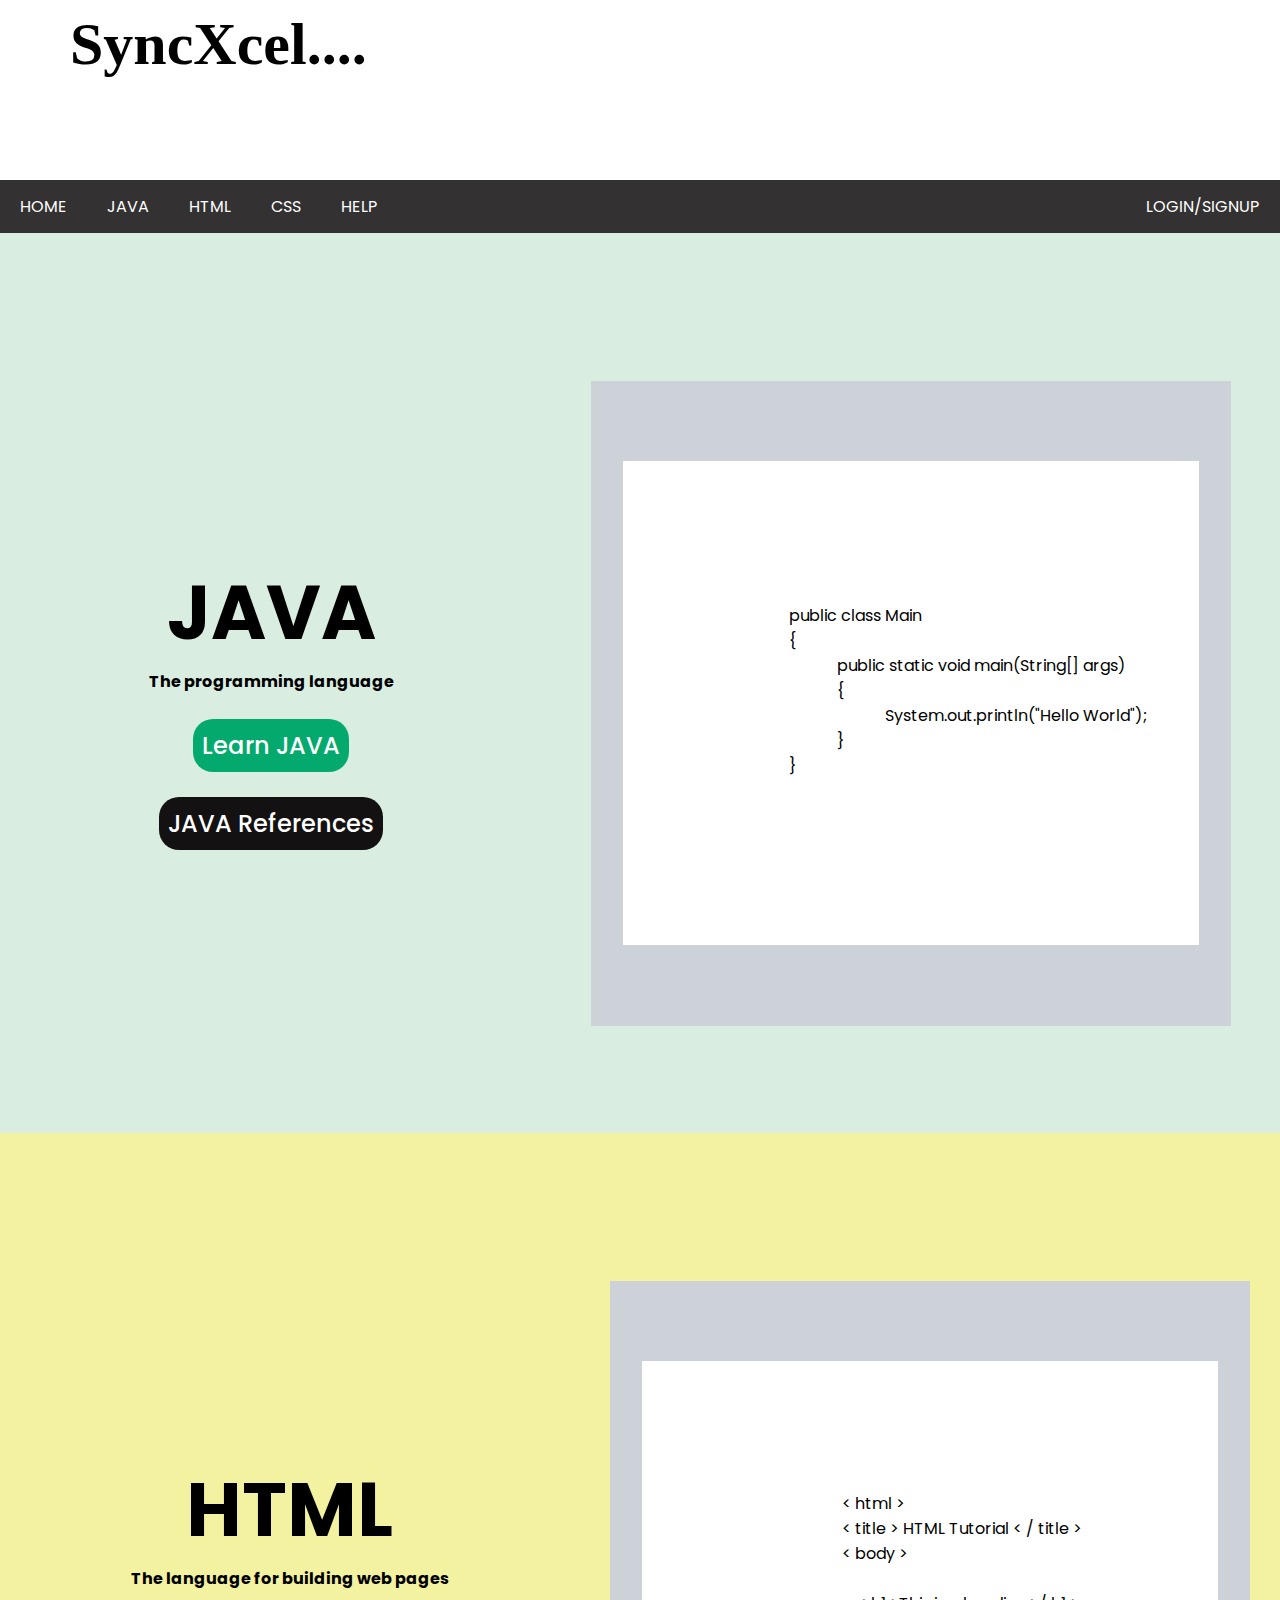
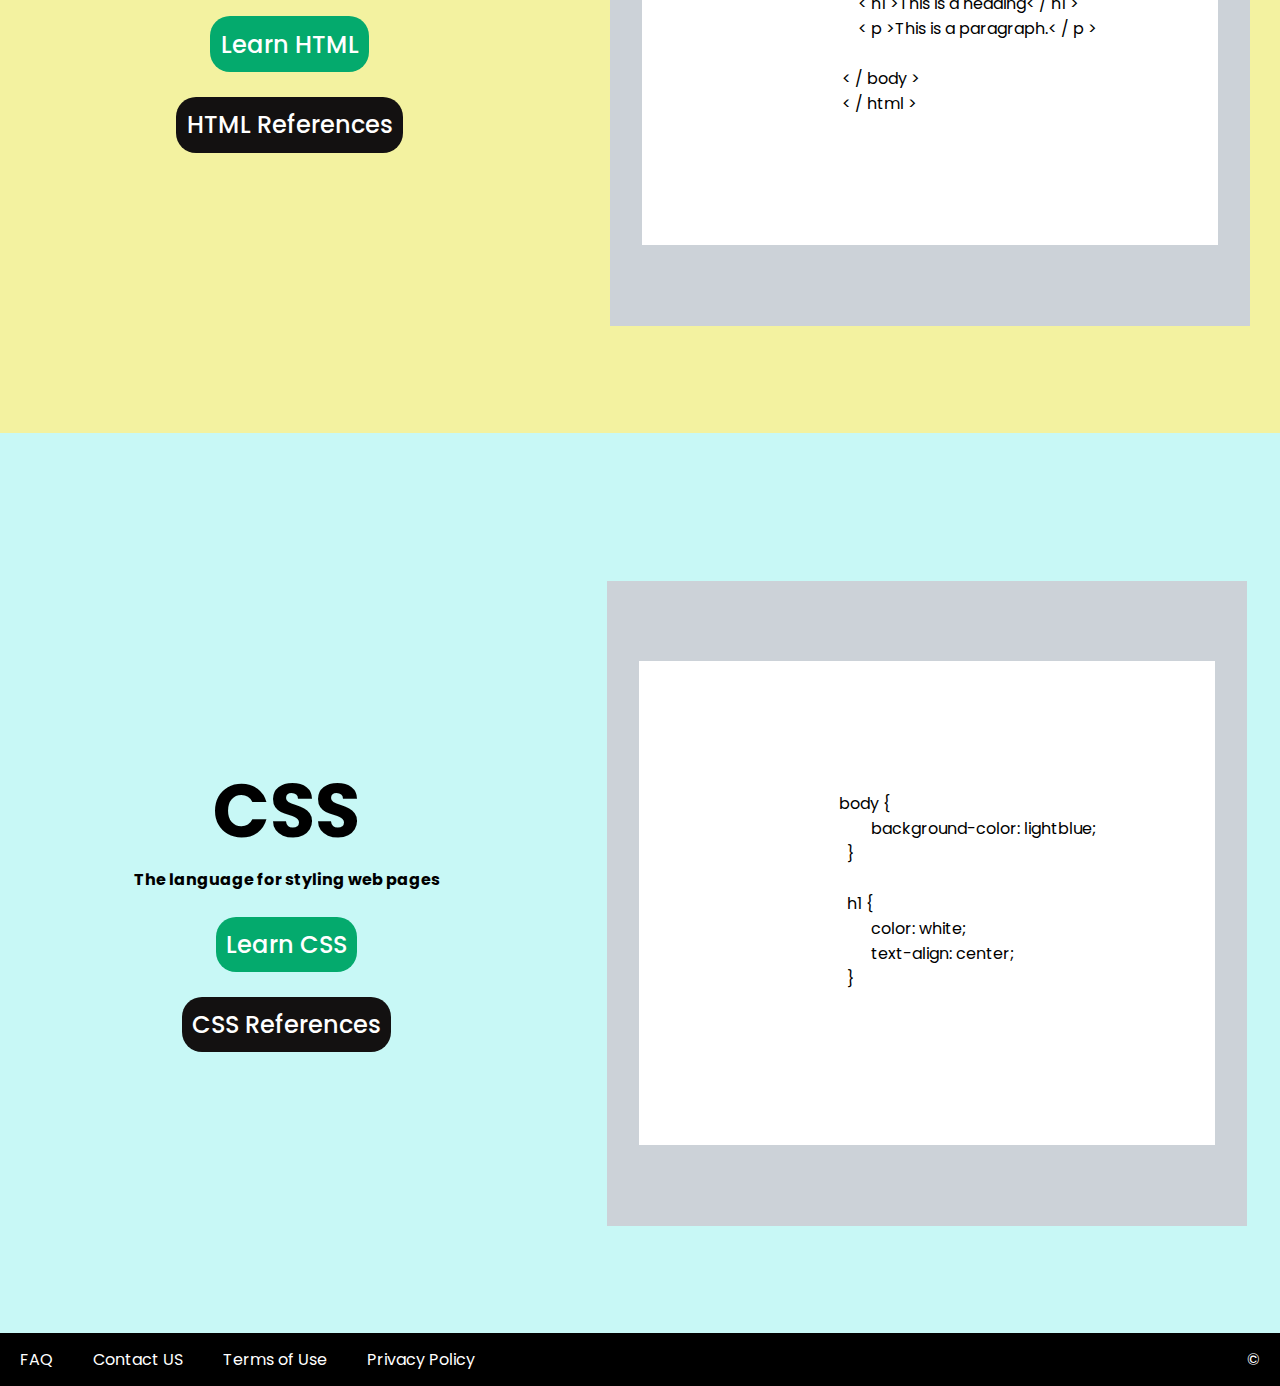
<file: index.html>
<!DOCTYPE html>
<html lang="en">
<head>
    <meta charset="UTF-8">
    <meta http-equiv="X-UA-Compatible" content="IE=edge">
    <meta name="viewport" content="width=device-width, initial-scale=1.0">
    <title>projectwork</title>
    <link rel="stylesheet" href="style.css">
</head>
<body>

    <!-- https://developer.mozilla.org/en-US/docs/Web/CSS -->
      
      <!-- Page content -->
      <header style="display: flex; justify-content: left ;align-items: baseline;"><h1 style="font-family: cursive;">&emsp;SyncXcel....</h1></header>
        
      <nav>
          <a href="#" class="menu"><i class="fa fa-home"></i>HOME</a>
          <a href="./java.html" class="menu">JAVA</a>
          <a href="./HTML.html" class="menu">HTML</a>
          <a href="./CSS.html" class="menu">CSS</a>
          <a href="https://www.google.com/search?q=google&oq=google&aqs=chrome..69i57j69i59j69i60l3j69i65l2.3379j0j7&sourceid=chrome&ie=UTF-8" class="menu">HELP</a>
          <a href="./login.html" class="log">LOGIN/SIGNUP</a>
        </nav>
        <main>
                <section class="one">
                    <div style="display: flex; flex-direction: column; align-items: center;"> 
                        <h3>JAVA</h3>
                        <p style="font-size: medium ;font-weight: bold;">The programming language</p>
                        <br/>
                        <a href="./java.html" class="btn" style="text-decoration: none;  height: fit-content;padding: 2%;font-size: 1.5em;;  width: fit-content; border-radius: 20px; color: white;font-weight: 500;"> Learn JAVA </a>
                        <br/>
                        <a href="https://www.oracle.com/in/java/" class="btn1" style="text-decoration: none;  height: fit-content;padding: 2%;font-size: 1.5em;;  width: fit-content; border-radius: 20px; color: white;font-weight: 500;">JAVA References</a>
                        <style>
                            .btn{
                                transition-duration: 0.25s;
                                background-color: #04AA6D;
                            }
                            .btn:hover{
                                transform: scale(1.1);
                                background-color: #01925b;
                            }
                        </style>
                        <style>
                            .btn1{
                                transition-duration: 0.25s;
                                background-color: rgb(19, 17, 17);
                            }
                            .btn1:hover{
                                transform: scale(1.1);
                                background-color:black; 
                            }
                        </style>
                    </div>
                    <!-- <p>Java is a popular programming language.
                        <br>
                        Java is used to develop mobile apps, web apps, desktop apps, games and much more.
                        <br>
                        Java is a high-level, class-based, object-oriented programming language that is designed to have as few implementation dependencies as possible. It is a general-purpose programming language intended to let programmers write once, run anywhere (WORA),meaning that compiled Java code can run on all platforms that support Java without the need for recompilation. Java applications are typically compiled to bytecode that can run on any Java virtual machine (JVM) regardless of the underlying computer architecture. The syntax of Java is similar to C and C++, but has fewer low-level facilities than either of them. The Java runtime provides dynamic capabilities (such as reflection and runtime code modification) that are typically not available in traditional compiled languages. As of 2019, Java was one of the most popular programming languages in use according to GitHub, particularly for client–server web applications, with a reported 9 million developers.
                        <br>
                        <h5> Designed by : James Gosling</h5>
                        <h5>Developer : Oracle Corporation</h5>
                        <br>
                        <a href="#" class="ht">Learn JAVA</a>
                        <br>
                        <br>
                        
                    </p> -->
                    <div style="height: 75%; background-color: rgb(204, 210, 216); width: 50%; display: flex;justify-content: center;text-align: left;align-items: center;">
                        <div style="height: 75%; width: 90%; background-color: white; display: flex;align-items: center; justify-content: center;" >
                            <pre>
                            public class Main
                            {
                                &emsp;&emsp;public static void main(String[] args)
                                &emsp;&emsp;{
                                    &emsp;&emsp;&emsp;&emsp;System.out.println("Hello World");
                                &emsp;&emsp;}
                            }
                            </pre>
 
                       </div>
                    </div>
                </section>
                <section class="two">
                    <div style="display: flex; flex-direction: column; align-items: center;"> 
                        <h3>HTML</h3>
                        <p style="font-size: medium ;font-weight: bold;">The language for building web pages</p>
                        <br/>
                        <a href="./HTML.html" class="btn" style="text-decoration: none;  height: fit-content;padding: 2%;font-size: 1.5em;;  width: fit-content; border-radius: 20px; color: white;font-weight: 500;"> Learn HTML </a>
                        <br/>
                        <a href="https://developer.mozilla.org/en-US/docs/Web/HTML" class="btn1" style="text-decoration: none;  height: fit-content;padding: 2%;font-size: 1.5em;;  width: fit-content; border-radius: 20px; color: white;font-weight: 500;">HTML References</a>
                        <style>
                            .btn{
                                transition-duration: 0.25s;
                                background-color: #04AA6D;
                            }
                            .btn:hover{
                                transform: scale(1.1);
                                background-color: #01925b;
                            }
                        </style>
                        <style>
                            .btn1{
                                transition-duration: 0.25s;
                                background-color: rgb(19, 17, 17);
                            }
                            .btn1:hover{
                                transform: scale(1.1);
                                background-color:black; 
                            }
                        </style>
                    </div>
                    <!--<h3><span>HTML</span></h3>
                    <p>HTML is the standard markup language for Web pages.
            <br>
            With HTML you can create your own Website.
            <br>
            The HyperText Markup Language, or HTML is the standard markup language for documents designed to be displayed in a web browser. It can be assisted by technologies such as Cascading Style Sheets (CSS) and scripting languages such as JavaScript.
            Web browsers receive HTML documents from a web server or from local storage and render the documents into multimedia web pages. HTML describes the structure of a web page semantically and originally included cues for the appearance of the document.
            HTML elements are the building blocks of HTML pages. With HTML constructs, images and other objects such as interactive forms may be embedded into the rendered page. HTML provides a means to create structured documents by denoting structural semantics for text such as headings, paragraphs, lists, links, quotes and other items. HTML elements are delineated by tags, written using angle brackets. Tags such as image tag and input tag directly introduce content into the page. Other tags such as p tag surround and provide information about document text and may include other tags as sub-elements. Browsers do not display the HTML tags, but use them to interpret the content of the page.
            <h5>Designed by : Tim Berners-Lee</h5>
            <h5>Developed by : WHATWG</h5>
            <br>
            <br>
            
        </p> -->
        <div style="height: 75%; background-color: rgb(204, 210, 216); width: 50%; display: flex;justify-content: center;text-align: left;align-items: center;">
            <div style="height: 75%; width: 90%; background-color: white; display: flex;align-items: center; justify-content: center;" >
                <pre>
                    <! DOCTYPE html >
                    < html >
                    < title > HTML Tutorial < / title >
                    < body >

                    &emsp;< h1 >This is a heading< / h1 >
                    &emsp;< p >This is a paragraph.< / p >

                    < / body >
                    < / html >
                </pre>

           </div>
        </div>
    </section>
    <section class="three">
        <div style="display: flex; flex-direction: column; align-items: center;"> 
            <h3>CSS</h3>
            <p style="font-size: medium ;font-weight: bold;">The language for styling web pages</p>
            <br/>
            <a href="./CSS.html" class="btn" style="text-decoration: none;  height: fit-content;padding: 2%;font-size: 1.5em;;  width: fit-content; border-radius: 20px; color: white;font-weight: 500;"> Learn CSS </a>
            <br/>
            <a href="https://developer.mozilla.org/en-US/docs/Web/CSS" class="btn1" style="text-decoration: none;  height: fit-content;padding: 2%;font-size: 1.5em;;  width: fit-content; border-radius: 20px; color: white;font-weight: 500;">CSS References</a>
            <style>
                .btn{
                    transition-duration: 0.25s;
                    background-color: #04AA6D;
                }
                .btn:hover{
                    transform: scale(1.1);
                    background-color: #01925b;
                }
            </style>
            <style>
                .btn1{
                    transition-duration: 0.25s;
                    background-color: rgb(19, 17, 17);
                }
                .btn1:hover{
                    transform: scale(1.1);
                    background-color:black; 
                }
            </style>
        </div>
        <!--<h3><span>CSS</span></h3>
        <P>
            CSS is the language we use to style an HTML document.
            <br>
            CSS describes how HTML elements should be displayed.
            <br>
            Cascading Style Sheets (CSS) is a style sheet language used for describing the presentation of a document written in a markup language such as HTML. CSS is a cornerstone technology of the World Wide Web, alongside HTML and JavaScript.
            
            CSS is designed to enable the separation of presentation and content, including layout, colors, and fonts. This separation can improve content accessibility; provide more flexibility and control in the specification of presentation characteristics; enable multiple web pages to share formatting by specifying the relevant CSS in a separate .css file, which reduces complexity and repetition in the structural content; and enable the .css file to be cached to improve the page load speed between the pages that share the file and its formatting.
            Separation of formatting and content also makes it feasible to present the same markup page in different styles for different rendering methods, such as on-screen, in print, by voice (via speech-based browser or screen reader), and on Braille-based tactile devices. CSS also has rules for alternate formatting if the content is accessed on a mobile device.
            The name cascading comes from the specified priority scheme to determine which style rule applies if more than one rule matches a particular element. This cascading priority scheme is predictable.
            The CSS specifications are maintained by the World Wide Web Consortium (W3C)
            <h5>Developed by : World Wide Web Consortium(W3C)</h5>
        </P>
        <br>

        <a href="#" class="ht">Learn CSS</a>
        <br>
        <br>-->
        <div style="height: 75%; background-color: rgb(204, 210, 216); width: 50%; display: flex;justify-content: center;text-align: left;align-items: center;">
            <div style="height: 75%; width: 90%; background-color: white; display: flex;align-items: center; justify-content: center;" >
                <pre>
                    body {
                        &emsp;background-color: lightblue;
                      }
                      
                      h1 {
                        &emsp;color: white;
                        &emsp;text-align: center;
                      }
                </pre>

           </div>
        </div>
    </section>
</main>

<footer>
    <a href="#">FAQ</a>
    <a href="#">Contact US</a>
    <a href="#">Terms of Use</a>
    <a href="#">Privacy Policy</a>
    <a href="#" class="copyright">&copy;</a>
</footer>

</body>

</html>
</file>
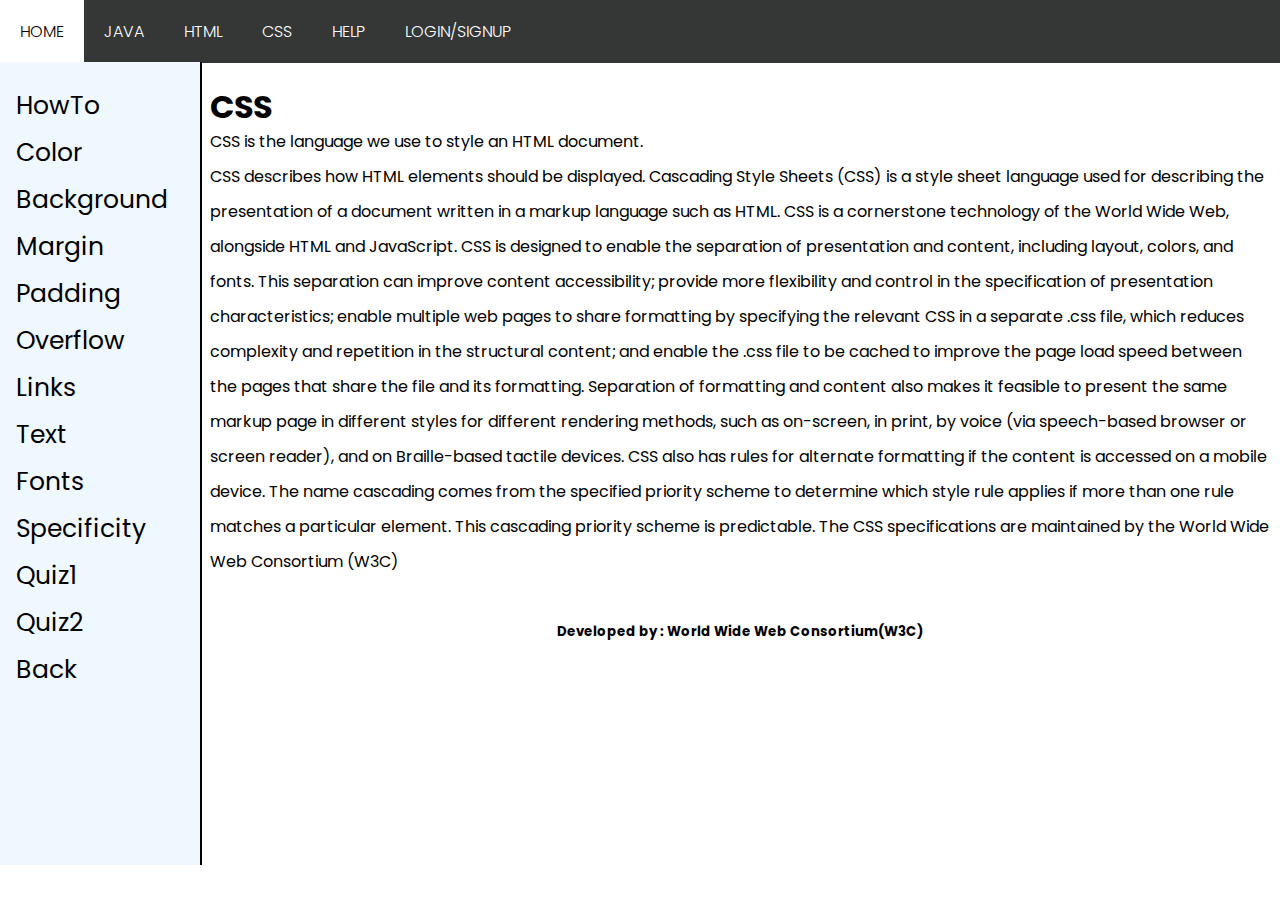
<file: CSS.html>
<!DOCTYPE html>
<html lang="en">
<head>
    <meta charset="UTF-8">
    <meta http-equiv="X-UA-Compatible" content="IE=edge">
    <meta name="viewport" content="width=device-width, initial-scale=1.0">
    <title>Document</title>
    <link rel="stylesheet" href="sidenav.css">
    <style>
      nav{
    background-color: rgb(53, 54, 54);
    overflow: hidden;
    display: flexbox;
    position: sticky;
    top: 0;
  }
nav a{
    display: block;
    
    color: white;
    text-decoration: none;
    padding: 14px 20px;
    float: left;
    font-weight: 300;
}
a.menu:hover{
  color: rgb(0, 0, 0);
  background-color: rgb(255, 255, 255);
}
    </style>
</head>
<body>
  <nav>
    <a href="./index.html" class="menu"><i class="fa fa-home"></i>HOME</a>
    <a href="./java.html" class="menu">JAVA</a>
    <a href="./HTML.html" class="menu">HTML</a>
    <a href="./CSS.html" class="menu">CSS</a>
    <a href="#" class="menu">HELP</a>
    <a href="./login.html" class="log">LOGIN/SIGNUP</a>
  </nav>
    <div class="sidenav">
        <a class="optt"  href="#">About</a>
        <a class="optt" href="#">Services</a>
        <a class="optt" href="#">Clients</a>
        <a class="optt" href="#">Contact</a>
        <a class="optt" href="#">Contact</a>
        <a class="optt" href="#">Contact</a>
        <a class="optt" href="#">Contact</a>
        <a class="optt" href="#">Contact</a>
        <a class="optt" href="#">Contact</a>
        <a class="optt" href="#">Contact</a>
        <a class="optt" href="./pro work/css1 Q.html">Quiz1</a>
        <a class="optt" href="./pro work/css2 Q.html">Quiz2</a>
        <a class="optt" href="./index.html">Back</a>

      </div>
      
      <!-- Page content -->
      <div class="main">
        <div >
            <h1 class="title">CSS</h1>
        </div>
    <div class="content" >
        <p >
            CSS is the language we use to style an HTML document.
            <p> CSS describes how HTML elements should be displayed.
            Cascading Style Sheets (CSS) is a style sheet language used for describing the presentation of a document written in a markup language such as HTML. CSS is a cornerstone technology of the World Wide Web, alongside HTML and JavaScript.
            
            CSS is designed to enable the separation of presentation and content, including layout, colors, and fonts. This separation can improve content accessibility; provide more flexibility and control in the specification of presentation characteristics; enable multiple web pages to share formatting by specifying the relevant CSS in a separate .css file, which reduces complexity and repetition in the structural content; and enable the .css file to be cached to improve the page load speed between the pages that share the file and its formatting.
            Separation of formatting and content also makes it feasible to present the same markup page in different styles for different rendering methods, such as on-screen, in print, by voice (via speech-based browser or screen reader), and on Braille-based tactile devices. CSS also has rules for alternate formatting if the content is accessed on a mobile device.
            The name cascading comes from the specified priority scheme to determine which style rule applies if more than one rule matches a particular element. This cascading priority scheme is predictable.
            The CSS specifications are maintained by the World Wide Web Consortium (W3C)</p>
            <br>
            <h5 style="text-align: center;">Developed by : World Wide Web Consortium(W3C)</h5>
        </p>
    </div>
      <script>
          const javaOptions=['HowTo','Color','Background','Margin','Padding','Overflow','Links','Text','Fonts','Specificity']
          const Jcontent={
            HowTo: "<br/><hr/><h3>How To</h3><strong>Three ways to insert CSS</strong><br/>There are three ways of inserting a style sheet:<br/>&emsp;&emsp;-> External CSS<br/>&emsp;&emsp;-> Internal CSS<br/>&emsp;&emsp;-> Inline CSS<br/><br/><hr/><h3>External CSS</h3>With an external style sheet, you can change the look of an entire website by changing just one file!<br/>Each HTML page must include a reference to the external style sheet file inside the <link> element, inside the head section.<br/><br/>Example:<br/>< !DOCTYPE html ><br/>< html ><br/>< head ><br/>< link rel=''stylesheet'' href=''mystyle.css'' ><br/>< /head ><br/>< body ><br/><br/>< h1 >This is a heading< /h1 ><br/>< p >This is a paragraph.< /p ><br/><br/>< /body ><br/>< /html ><br/><br/>An external style sheet can be written in any text editor, and must be saved with a .css extension.<br/>The external .css file should not contain any HTML tags<br/><br/><hr/><h3>Internal CSS</h3>An internal style sheet may be used if one single HTML page has a unique style.<br/>The internal style is defined inside the < style > element, inside the head section.<br/><br/>Example:<br/>Internal styles are defined within the < style > element, inside the <head> section of an HTML page:<br/>< !DOCTYPE html ><br/>< html ><br/>< head ><br/>< style ><br/>body {<br/>  background-color: linen;<br/>}<br/><br/>h1 {<br/>  color: maroon;<br/>  margin-left: 40px;<br/>}<br/>< /style ><br/>< /head ><br/>< body ><br/><br/>< h1 >This is a heading< /h1 ><br/>< p >This is a paragraph.< /p ><br/><br/>< /body ><br/>< /html ><br/><br/><hr/><h3>Inline CSS</h3>An inline style may be used to apply a unique style for a single element.<br/>To use inline styles, add the style attribute to the relevant element. The style attribute can contain any CSS property.<br/><br/>Example:<br/>Inline styles are defined within the ''style'' attribute of the relevant element:<br/>< !DOCTYPE html ><br/>< html ><br/>< body ><br/><br/>< h1 style=''color:blue;text-align:center;'' >This is a heading< /h1 ><br/>< p style=''color:red;'' >This is a paragraph.< /p ><br/><br/>< /body ><br/>< /html ><br/><br/><hr/><h3>Cascading order</h3>What style will be used when there is more than one style specified for an HTML element?<br/><br/>All the styles in a page will ''cascade'' into a new ''virtual'' style sheet by the following rules, where number one has the highest priority:<br/>&emsp;&emsp;-> Inline style (inside an HTML element)<br/>&emsp;&emsp;-> External and internal style sheets (in the head section)<br/>&emsp;&emsp;-> Browser default<br/><br/>So, an inline style has the highest priority, and will override external and internal styles and browser defaults.",
            Color:"<br/><hr/><h3>CSS Color</h3><strong>Colors are specified using predefined color names, or RGB, HEX, HSL, RGBA, HSLA values.</strong><br/><br/><hr/><h3>CSS Color Names</h3>In CSS, a color can be specified by using a predefined color name:<br/>&emsp;&emsp;->Tomato<br/>&emsp;&emsp;->Orange<br/>&emsp;&emsp;->DodgerBlue<br/>&emsp;&emsp;->MediumSeaGreen<br/>&emsp;&emsp;->Gray<br/>&emsp;&emsp;->SlateBlue<br/>&emsp;&emsp;->Violet<br/>&emsp;&emsp;->LightGray<br/><br/>CSS/HTML support 140 standard color names.<br/><br/><hr/><h3>CSS Background Color</h3>You can set the background color for HTML elements.<br/><br/>Example:<br/>< h1 style=''background-color:DodgerBlue;'' >Hello World< /h1 ><br/>< p style=''background-color:Tomato;'' >Lorem ipsum...<  /p ><br/>",
            Background:"<br/><hr/><h3>CSS Background</h3>The CSS background properties are used to add background effects for elements.<br/><br/>In these , you will learn about the following CSS background properties:<br/>&emsp;&emsp;->background-color<br/>&emsp;&emsp;->background-image<br/>&emsp;&emsp;->background-repeat<br/>&emsp;&emsp;->background-attachment<br/>&emsp;&emsp;->background-position<br/>&emsp;&emsp;->background (shorthand property)<br/><br/><hr/><h3>CSS Background-Color</h3>The background-color property specifies the background color of an element.<br/><br/>Example:<br/>The background color of a page is set like this:<br/>body {<br/>}  background-color: lightblue;<br/>}<br/><br/>With CSS, a color is most often specified by:<br/>&emsp;&emsp;->a valid color name - like ''red''<br/>&emsp;&emsp;->a HEX value - like ''#ff0000''<br/>&emsp;&emsp;->an RGB value - like ''rgb(255,0,0)''<br/><br/><hr/><h3>CSS Background-Image</h3>The background-image property specifies an image to use as the background of an element.<br/>By default, the image is repeated so it covers the entire element.<br/><br/>Example<br/>Set the background image for a page: <br/>body {<br/> background-image: url(''paper.gif''');<br/>}<br/><br/>The background image can also be set for specific elements, like the <p> element:<br/><br/><hr/><h3>CSS Background-Repeat</h3>By default, the background-image property repeats an image both horizontally and vertically.<br/>Some images should be repeated only horizontally or vertically, or they will look strange, like this:<br/><br/>Example<br/>body {<br/>  background-image: url(''gradient_bg.png'');<br/>}<br/><br/>If the image above is repeated only horizontally (background-repeat: repeat-x;), the background will look better<br/><br/><hr/><h3>CSS Background Shorthand</h3>To shorten the code, it is also possible to specify all the background properties in one single property. This is called a shorthand property.<br/><br/>Instead of writing:<br/><br/>body {<br/>background-color: #ffffff;<br/>background-image: url(''img_tree.png'');<br/>background-repeat: no-repeat;<br/> background-position: right top;<br/>}<br/><br/>You can use the shorthand property background:<br/><br/>Example:<br/>Use the shorthand property to set the background properties in one declaration:<br/>body {<br/>background: #ffffff url(''img_tree.png'') no-repeat right top;<br/>}",
            Margin:"<br/><hr/><h3>CSS Margin</h3>The CSS margin properties are used to create space around elements, outside of any defined borders.<br/>With CSS, you have full control over the margins. There are properties for setting the margin for each side of an element (top, right, bottom, and left).<br/><br/><hr/><h3>CSS Margin</h3>CSS has properties for specifying the margin for each side of an element:<br/>&emsp;&emsp;->margin-top<br/>&emsp;&emsp;->margin-right<br/>&emsp;&emsp;->margin-bottom<br/>&emsp;&emsp;->margin-left<br/><br/>All the margin properties can have the following values:<br/>&emsp;&emsp;->auto - the browser calculates the margin<br/>&emsp;&emsp;->length - specifies a margin in px, pt, cm, etc.<br/>&emsp;&emsp;->% - specifies a margin in % of the width of the containing element<br/>&emsp;&emsp;->inherit - specifies that the margin should be inherited from the parent element<br/><br/><strong>Tip</strong>: Negative values are allowed.<br/><br/>Example:<br/>Set different margins for all four sides of a < p > element:<br/>p {<br/>  margin-top: 100px;<br/>  margin-bottom: 100px;<br/>  margin-right: 150px;<br/>  margin-left: 80px;<br/>}",
            Padding:"<br/><hr/><h3>CSS Padding</h3>Padding is used to create space around an element's content, inside of any defined borders.<br/><br/>The CSS padding properties are used to generate space around an element's content, inside of any defined borders.<br/>With CSS, you have full control over the padding. There are properties for setting the padding for each side of an element (top, right, bottom, and left).<br/><br/><hr/><h3>Padding - Individual Sides</h3>CSS has properties for specifying the padding for each side of an element:<br/>&emsp;&emsp;->padding-top<br/>&emsp;&emsp;->padding-right<br/>&emsp;&emsp;->padding-bottom<br/>&emsp;&emsp;->padding-left<br/><br/>All the padding properties can have the following values:<br/>&emsp;&emsp;->length - specifies a padding in px, pt, cm, etc.<br/>&emsp;&emsp;->% - specifies a padding in % of the width of the containing element<br/>&emsp;&emsp;->inherit - specifies that the padding should be inherited from the parent element.<br/><br/>Example<br/>Set different padding for all four sides of a < div > element:  <br/>div {<br/> padding-top: 50px;<br/>  padding-right: 30px; <br/> padding-bottom: 50px; <br/> padding-left: 80px;  <br/>}",
            Overflow:"<br/><hr/><h3>CSS Overflow</h3>The CSS overflow property controls what happens to content that is too big to fit into an area.<br/>he overflow property specifies whether to clip the content or to add scrollbars when the content of an element is too big to fit in the specified area.<br/><br/>The overflow property has the following values:<br/>&emsp;&emsp;->visible - Default. The overflow is not clipped. The content renders outside the element's box<br/>&emsp;&emsp;->hidden - The overflow is clipped, and the rest of the content will be invisible<br/>&emsp;&emsp;->scroll - The overflow is clipped, and a scrollbar is added to see the rest of the content<br/>&emsp;&emsp;->auto - Similar to scroll, but it adds scrollbars only when necessary<br/><br/><strong>Note:</strong> The overflow property only works for block elements with a specified height.<br/><br/><hr/><h3>Overflow:visible</h3>By default, the overflow is visible, meaning that it is not clipped and it renders outside the element's box.<br/><br/>Example<br/>div {<br/> width: 200px;<br/>  height: 65px;<br/> background-color: coral;<br/>  overflow: visible;<br/>}<br/><br/><hr/><h3>Overflow:hidden</h3>With the hidden value, the overflow is clipped, and the rest of the content is hidden.<br/><br/>Example:<br/>div {<br/> overflow: hidden;<br/>}<br/><br/><hr/><h3>Overflow:scroll</h3>Setting the value to scroll, the overflow is clipped and a scrollbar is added to scroll inside the box. Note that this will add a scrollbar both horizontally and vertically (even if you do not need it).<br/><br/>Example:<br/>div {<br/> overflow: scroll;<br/>}<br/><br/><hr/><h3>Overflow:auto</h3>The auto value is similar to scroll, but it adds scrollbars only when necessary.<br/><br/>Example:<br/>div {<br/> overflow: auto;<br/>}<br/><br/><hr/><h3>Overflow-x and Overflow-y</h3>The overflow-x and overflow-y properties specifies whether to change the overflow of content just horizontally or vertically (or both):<br/><br/>overflow-x specifies what to do with the left/right edges of the content.<br/>overflow-y specifies what to do with the top/bottom edges of the content.<br/><br/>Example:<br/>div {<br/> overflow-x: hidden;&emsp;/* Hide horizontal scrollbar */<br/>  overflow-y: scroll;&emsp; /* Add vertical scrollbar */<br/>}",
            Links:"<br/><hr/><h3>CSS Links</h3>With CSS, links can be styled in many different ways.<br/><br/><hr/><h3>Styling Links</h3>Links can be styled with any CSS property (e.g. color, font-family, background, etc.).<br/><br/>Example<br/>a {<br/>  color: hotpink;<br/>}<br/><br/><hr/>In addition, links can be styled differently depending on what state they are in.<br/><br/>The four links states are:<br/>&emsp;&emsp;->a:link - a normal, unvisited link<br/>&emsp;&emsp;->a:visited - a link the user has visited<br/>&emsp;&emsp;->a:hover - a link when the user mouses over it<br/>&emsp;&emsp;->a:active - a link the moment it is clicked<br/><br/>Example:<br/>/* unvisited link */<br/>a:link {<br/>  color: red;<br/>}<br/><br/>/* visited link */<br/>a:visited {<br/>  color: green;<br/>}<br/><br/>/* mouse over link */<br/>a:hover {<br/>  color: hotpink;<br/>}<br/><br/>/* selected link */<br/>a:active {<br/>  color: blue;<br/>}<br/><br/>When setting the style for several link states, there are some order rules:<br/>&emsp;&emsp;->a:hover MUST come after a:link and a:visited<br/>&emsp;&emsp;->a:active MUST come after a:hover",
            Text:"<br/><hr/><h3>CSS Text</h3>CSS has a lot of properties for formatting text.<br/><br/><hr/><h3>Text Colors</h3>The color property is used to set the color of the text. The color is specified by:<br/>&emsp;&emsp;->a color name - like ''red''<br/>&emsp;&emsp;->a HEX value - like ''#ff0000''<br/>&emsp;&emsp;->an RGB value - like ''rgb(255,0,0)''<br/><br/>The default text color for a page is defined in the body selector.<br/><br/>Example:<br/>body {<br/>  color: blue;<br/>}<br/>h1 {<br/>  color: green;<br/>}<br/><br/><hr/><h3>Text Color and Background Color</h3>In this example, we define both the background-color property and the color property:<br/><br/>Example:<br/>body {<br/>  background-color: lightgrey;<br/>  color: blue;<br/>}<br/><br/>h1 {<br/>  background-color: black;<br/>  color: white;<br/>}<br/><br/>div {<br/>  background-color: blue;<br/>  color: white;<br/>}",
            Fonts:"<br/><hr/><h3>CSS Fonts</h3>Choosing the right font for your website is important!<br/><br/><hr/><h3>Font Selection is Important</h3>Choosing the right font has a huge impact on how the readers experience a website.<br/>The right font can create a strong identity for your brand.<br/>Using a font that is easy to read is important. The font adds value to your text. It is also important to choose the correct color and text size for the font.<br/><br/><hr/><h3>The CSS font-family Property</h3>In CSS, we use the font-family property to specify the font of a text.<br/><br/><strong>Note:</strong> If the font name is more than one word, it must be in quotation marks, like: ''Times New Roman''.<br/><br/>ExampleSpecify some different fonts for three paragraphs:<br/>.p1 {<br/>  font-family: ''Times New Roman'', Times, serif;}<br/>.p2 {<br/>  font-family: Arial, Helvetica, sans-serif;<br/>}<br/>.p3 {<br/>  font-family: ''Lucida Console'', ''Courier New'', monospace;<br/>}<br/><br/><hr/><h3>The CSS Font Property</h3>To shorten the code, it is also possible to specify all the individual font properties in one property.<br/><br/>The font property is a shorthand property for:<br/>&emsp;&emsp;->font-style<br/>&emsp;&emsp;->font-variant<br/>&emsp;&emsp;->font-weight<br/>&emsp;&emsp;->font-size/line-height<br/>&emsp;&emsp;->font-family<br/><br/><strong> Note</strong>: The font-size and font-family values are required. If one of the other values is missing, their default value are used.<br/><br/>Example:<br/>Use font to set several font properties in one declaration:<br/>p.a {<br/>  font: 20px Arial, sans-serif;<br/>}<br/>p.b {<br/>  font: italic small-caps bold 12px/30px Georgia, serif;<br/>}",
            Specificity:"<br/><hr/><h3>CSS Specificity</h3>If there are two or more CSS rules that point to the same element, the selector with the highest specificity value will ''win'', and its style declaration will be applied to that HTML element.<br/><br/>Think of specificity as a score/rank that determines which style declaration are ultimately applied to an element<br/><br/>Look at the following examples:<br/><br/>In this example, we have used the ''p'' element as selector, and specified a red color for this element. The text will be red:<br/>< html ><br/>< head ><br/> < style ><br/>   p {color: red;}<br/> < /style ><br/>< /head ><br/>< body ><br/>< p >Hello World!< /p ><br/>< /body ><br/>< /html ><br/><br/>Now, look at example 2:<br/><br/>Example 2:<br/>In this example, we have added a class selector (named ''test''), and specified a green color for this class. The text will now be green (even though we have specified a red color for the element selector ''p''. This is because the class selector is given higher priority:<br/>< html ><br/>< head ><br/> < style ><br/>    .test {color: green;}<br/>    p {color: red;}<br/>  < /style ><br/>< /head ><br/>< body ><br/>< p class=''test''' >Hello World!< /p ><br/>< /body ><br/>< /html ><br/><br/>Now, look at example 3:<br/><br/>Example 3:<br/>In this example, we have added the id selector (named ''demo''). The text will now be blue, because the id selector is given higher priority:<br/>< html ><br/>< head ><br/>  < style ><br/>    #demo {color: blue;}<br/>    .test {color: green;}<br/>    p {color: red;}<br/>  < /style ><br/>< /head ><br/>< body ><br/>< p id=''demo'' class=''test'' >Hello World!< /p ><br/>< /body ><br/>< /html ><br/><br/><hr/><h3>Specificity Hierarchy</h3>Every CSS selector has its place in the specificity hierarchy.<br/><br/>There are four categories which define the specificity level of a selector:<br/>&emsp;&emsp;-><strong>Inline styles</strong> - Example: < h1 style=''color: pink;'' ><br/>&emsp;&emsp;-><strong>IDs</strong> - Example: #navbar<br/>&emsp;&emsp;-><strong>Classes, pseudo-classes, attribute selectors</strong> - Example: .test, :hover, [href<br/>&emsp;&emsp;-><strong>Elements and pseudo-elements</strong> - Example: h1, :before",
          }
        const options=document.getElementsByClassName('optt');
        const title=document.getElementsByClassName('title')[0]
        const cont=document.getElementsByClassName('content')[0]
        var i=0;
        javaOptions.map(opt=>{options[i++].innerHTML=opt})
        var arr = Array.from(options);
        var k;
        arr.map(opt=>{opt.addEventListener('click',()=>{
            title.innerHTML=opt.innerHTML
            k=opt.innerHTML
            cont.innerHTML=""
            cont.innerHTML=Jcontent[k]
        })})
      </script>
</body>
</html>
</file>
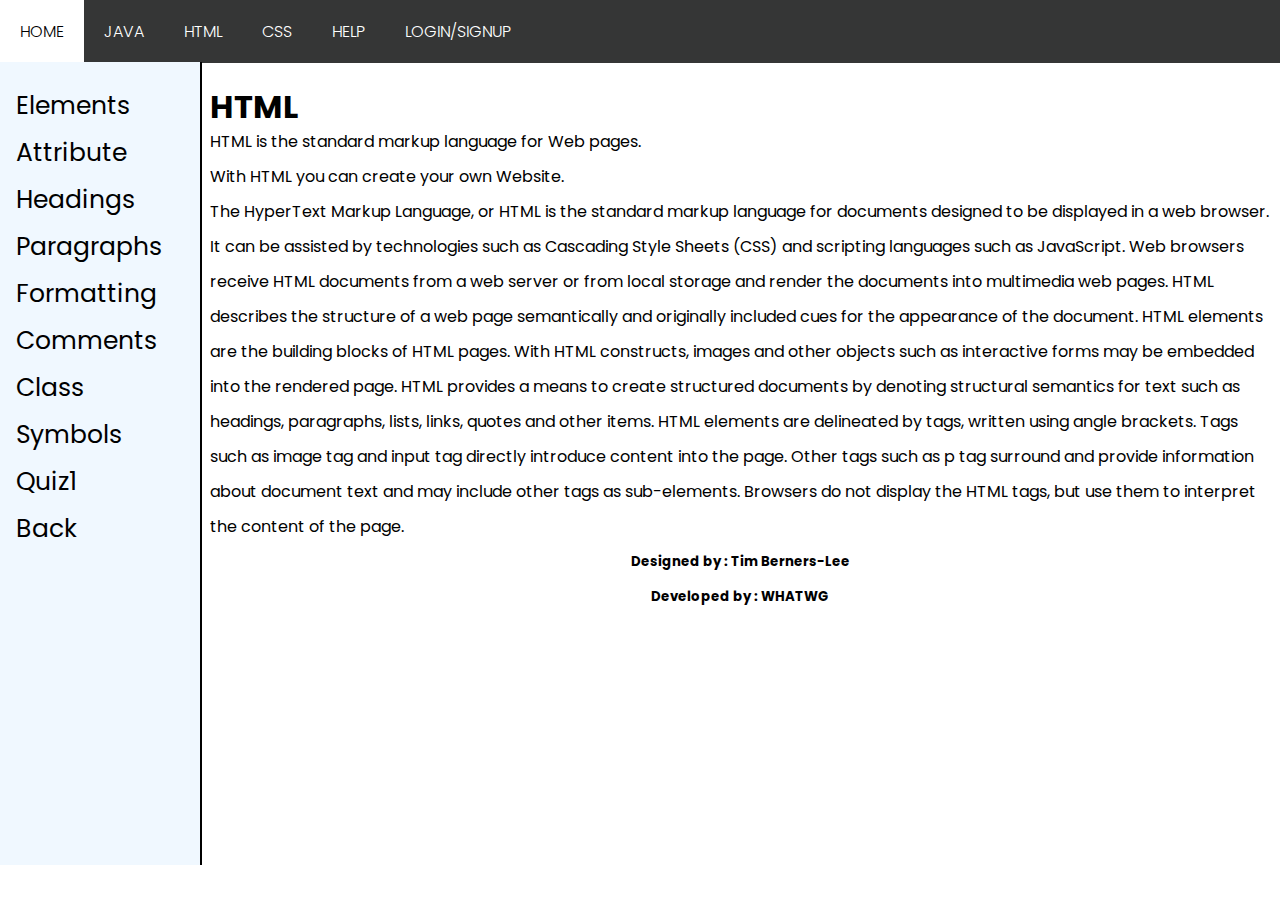
<file: HTML.html>
<!DOCTYPE html>
<html lang="en">
<head>
    <meta charset="UTF-8">
    <meta http-equiv="X-UA-Compatible" content="IE=edge">
    <meta name="viewport" content="width=device-width, initial-scale=1.0">
    <title>Document</title>
    <link rel="stylesheet" href="sidenav.css">
    <style>
      nav{
    background-color: rgb(53, 54, 54);
    overflow: hidden;
    display: flexbox;
    position: sticky;
    top: 0;
  }
nav a{
    display: block;
    
    color: white;
    text-decoration: none;
    padding: 14px 20px;
    float: left;
    font-weight: 300;
}
a.menu:hover{
  color: rgb(0, 0, 0);
  background-color: rgb(255, 255, 255);
}

    </style>
</head>
<body>
  <nav>
    <a href="./index.html" class="menu"><i class="fa fa-home"></i>HOME</a>
    <a href="./java.html" class="menu">JAVA</a>
    <a href="#" class="menu">HTML</a>
    <a href="./CSS.html" class="menu">CSS</a>
    <a href="#" class="menu">HELP</a>
    <a href="./login.html" class="log" style="left: 2em;">LOGIN/SIGNUP</a>
  </nav>
    <div class="sidenav">
        <a class="optt"  href="#">About</a>
        <a class="optt" href="#">Services</a>
        <a class="optt" href="#">Clients</a>
        <a class="optt" href="#">Contact</a>
        <a class="optt" href="#">Contact</a>
        <a class="optt" href="#">Contact</a>
        <a class="optt" href="#">Contact</a>
        <a class="optt" href="#">Contact</a>
        <a class="optt" href="./pro work/html1 Q.html">Quiz1</a>
        <!-- <a class="optt" href="./pro work/html2 Q.html">Quiz2</a>  -->
        <a class="optt" href="./index.html">Back</a>

      </div>
      
      <!-- Page content -->
      <div class="main">
        <div >
            <h1 class="title" >HTML</h1>
        </div>
    <div class="content" >
        <p >
          <p>HTML is the standard markup language for Web pages.
  <br>
  With HTML you can create your own Website.
  <br>
  The HyperText Markup Language, or HTML is the standard markup language for documents designed to be displayed in a web browser. It can be assisted by technologies such as Cascading Style Sheets (CSS) and scripting languages such as JavaScript.
  Web browsers receive HTML documents from a web server or from local storage and render the documents into multimedia web pages. HTML describes the structure of a web page semantically and originally included cues for the appearance of the document.
  HTML elements are the building blocks of HTML pages. With HTML constructs, images and other objects such as interactive forms may be embedded into the rendered page. HTML provides a means to create structured documents by denoting structural semantics for text such as headings, paragraphs, lists, links, quotes and other items. HTML elements are delineated by tags, written using angle brackets. Tags such as image tag and input tag directly introduce content into the page. Other tags such as p tag surround and provide information about document text and may include other tags as sub-elements. Browsers do not display the HTML tags, but use them to interpret the content of the page.
  <h5 style="text-align: center;">Designed by : Tim Berners-Lee</h5>
  <h5 style="text-align: center;">Developed by : WHATWG</h5>
  <br>
  
  
        </p>
    </div>
      <script>
          const javaOptions=['Elements','Attribute','Headings','Paragraphs','Formatting','Comments','Class','Symbols','Quiz1']
          const Jcontent={
            Elements:"<br/><hr/><h3>HTML Elements</h3>The HTML element is everything from the start tag to the end tag:<br/><strong>< tagname >Content goes here...< /tagname ></strong><br/><br/>Examples of some HTML elements:<br/>< h1 >My First Heading< /h1 ><br/>< p >My first paragraph.< /p ><br/><br/><strong>Note:</strong> Some HTML elements have no content (like the element). These elements are called empty elements. Empty elements do not have an end tag!<br/><br/><hr/><h3>Nested HTML Elements</h3>HTML elements can be nested (this means that elements can contain other elements).<br/>All HTML documents consist of nested HTML elements.<br/>The following example contains four HTML elements (< html >, < body >, < h1 > and < p >):<br/><br/>Example:<br/>< !DOCTYPE html ><br/>< html ><br/>< body ><br/>< h1 >My First Heading< /h1 ><br/>< p >My first paragraph.< /p ><br/>< /body ><br/>< /html ><br/><br/><h4>Example Explained:</h4>The < html > element is the root element and it defines the whole HTML document.<br/>It has a start tag < html > and an end tag </html>.<br/><br/>Then, inside the < html > element there is a < body > element<br/>< body ><br/>< h1 >My First Heading< /h1 ><br/>< p >My first paragraph.< /p ><br/>< /body ><br/>he < body > element defines the document's body.<br/>It has a start tag < body > and an end tag < /body >.<br/>Then, inside the < body > element there are two other elements: < h1 > and < p >.<br/><br/>The < h1 > element defines a heading.<br/>It has a start tag < h1 > and an end tag < /h1 ><br/><br/>The < p > element defines a paragraph.<br/>It has a start tag < p > and an end tag < /p ><br/><br/><h5>Never Skip the End Tag</h5>",
            Attribute:"<br/><hr/><h3>HTML Attribute</h3>HTML attributes provide additional information about HTML elements.<br/><br/>&emsp;&emsp;->All HTML elements can have attributes<br/>&emsp;&emsp;->Attributes provide additional information about elements<br/>&emsp;&emsp;->Attributes are always specified in the start tag<br/>&emsp;&emsp;->Attributes usually come in name/value pairs like: name=''value''<br/><br/><hr/><h3>The href Attribute</h3>The <a> tag defines a hyperlink. The href attribute specifies the URL of the page the link goes to:<br/>Example <br/>< a href=''https://www.SyncXcel.com''>Visit SyncXcel< /a ><br/><br/><hr/><h3>The src Attribute</h3>The <img> tag is used to embed an image in an HTML page. The src attribute specifies the path to the image to be displayed:<br/>Example:<br/>< img src=''img_girl.jpg'' ><br/><br/>There are two ways to specify the URL in the src attribute:<br/><strong>1. Absolute URL </strong>- Links to an external image that is hosted on another website. Example: src=''https://www.w3schools.com/images/img_girl.jpg''.<br/><br/><strong>Notes:</strong> External images might be under copyright. If you do not get permission to use it, you may be in violation of copyright laws. In addition, you cannot control external images; it can suddenly be removed or changed.<br/><br/><strong>2. Relative URL </strong>- Links to an image that is hosted within the website. Here, the URL does not include the domain name. If the URL begins without a slash, it will be relative to the current page. Example: src=''img_girl.jpg''. If the URL begins with a slash, it will be relative to the domain. Example: src=''/images/img_girl.jpg''.<br/><br/><strong>Tip:</strong> It is almost always best to use relative URLs. They will not break if you change domain.",
            Headings:"<br/><hr/><h3>HTML Headings</h3>HTML headings are titles or subtitles that you want to display on a webpage.<br/><br/>Example:<br/><h1>Heading 1</h1><h4>Heading 2</h4><h5>Heading 3</h5> <h6>Heading 4</h6>HTML headings are defined with the < h1 > to < h6 > tags.<br/>< h1 > defines the most important heading. < h6 > defines the least important heading.<br/><br/><strong>Note:</strong>Browsers automatically add some white space (a margin) before and after a heading.<br/><br/><hr/><h3>Headings Are Important</h3>Search engines use the headings to index the structure and content of your web pages.<br/>Users often skim a page by its headings. It is important to use headings to show the document structure.<br/>< h1 > headings should be used for main headings, followed by < h2 > headings, then the less important < h3 >, and so on.<br/><br/><strong>Note:</strong>Use HTML headings for headings only. Don't use headings to make text BIG or bold.",
            Paragraphs:"<br/><hr/><h3>HTML Paragraphs</h3>Yhe HTML < p > element defines a paragraph.<br/>A paragraph always starts on a new line, and browsers automatically add some white space (a margin) before and after a paragraph.<br/><br/>Example:<br/>< p >This is a paragraph.< /p ><br/>< p >This is another paragraph.< /p ><br/><br/><hr/><h3>HTML Display</h3>You cannot be sure how HTML will be displayed.<br/>Large or small screens, and resized windows will create different results.<br/>With HTML, you cannot change the display by adding extra spaces or extra lines in your HTML code.<br/>The browser will automatically remove any extra spaces and lines when the page is displayed:<br/><br/>Example:<br/>< p ><br/>This paragraph<br/>contains a lot of lines<br/>in the source code,<br/>but the browser<br/>ignores it.<br/>< /p ><br/>< p ><br/>This paragraph<br/>contains   &emsp;      a lot of spaces<br/>in the source    &emsp;     code,<br/>but the   &emsp;     browser<br/>ignores it.<br/>< /p ><br/><br/><hr/><h3>Solution - The HTML < pre > Element</h3>The HTML < pre > element defines preformatted text.<br/>The text inside a < pre > element is displayed in a fixed-width font (usually Courier), and it preserves both spaces and line breaks:<br/><br/>Example:<br/>< pre ><br/>  My Bonnie lies over the ocean.<br/>  My Bonnie lies over the sea.<br/>  My Bonnie lies over the ocean.<br/>  Oh, bring back my Bonnie to me.<br/>< /pre >",
            Formatting:"<br/><hr/><h3>HTML Text Formatting</h3>HTML contains several elements for defining text with a special meaning.<br/><br/>Example:<br/><strong>This text is bold</strong><br/><hr/><h3>HTML Formatting Elements</h3>Formatting elements were designed to display special types of text:<br/>&emsp;< b > - Bold text<br/>&emsp;< strong > - Important text<br/>&emsp;< i > - Italic text<br/>&emsp;< em > - Emphasized text<br/>&emsp;< mark > - Marked text<br/>&emsp;< small > - Smaller text<br/>&emsp;< del > - Deleted text<br/>&emsp;< ins > - Inserted text<br/>&emsp;< sub > - Subscript text<br/>&emsp;< sup > - Superscript text<br/><br/><hr/><h3>HTML < b > and < strong > Elements</h3>The HTML < b > element defines bold text, without any extra importance.<br/>Example:<br/>< b >This text is bold< /b ><br/><br/>The HTML < strong > element defines text with strong importance. The content inside is typically displayed in bold.<br/>Example<br/>< strong >This text is important!< /strong ><br/><br/><hr/><h3>HTML < i > and < em > Elements</h3>The HTML < i > element defines a part of text in an alternate voice or mood. The content inside is typically displayed in italic.<br/><strong>Tip:</strong> The < i > tag is often used to indicate a technical term, a phrase from another language, a thought, a ship name, etc.<br/>Example:<br/>< i >This text is italic< /i ><br/><br/>The HTML < em > element defines emphasized text. The content inside is typically displayed in italic.<br/><strong>Tip:</strong> A screen reader will pronounce the words in < em > with an emphasis, using verbal stress.<br/>Example:<br/>< em >This text is emphasized< /em >",
            Comments:"<br/><hr/><h3>HTML Comments</h3>HTML comments are not displayed in the browser, but they can help document your HTML source code.<br/><br/><hr/><h3>HTML Comment Tag</h3>You can add comments to your HTML source by using the following syntax:<br/><br/>< !-- Write your comments here -- ><br/><br/>Notice that there is an exclamation point (!) in the start tag, but not in the end tag.<br/><strong>Notes:</strong>Comments are not displayed by the browser, but they can help document your HTML source code.<br/><br/><hr/><h3>Add Comments</h3>With comments you can place notifications and reminders in your HTML code:<br/><br/>Example:<br/>< !-- This is a comment -- ><br/>< p >This is a paragraph.< /p ><br/>< !-- Remember to add more information here -- ><br/><br/><hr/><h3>Hide Content</h3>Comments can be used to hide content.<br/>Which can be helpful if you hide content temporarily:<br/><br/>Example:<br/>< p >This is a paragraph.< /p ><br/>< !-- < p >This is another paragraph < /p > -- ><br/>< p >This is a paragraph too.< /p ><br/><br/>You can also hide more than one line, everything between the <!-- and the --> will be hidden from the display.<br/>Comments are also great for debugging HTML, because you can comment out HTML lines of code, one at a time, to search for errors.",
            Class:"<br/><hr/><h3>HTML class Attribute</h3>The HTML class attribute is used to specify a class for an HTML element.<br/>Multiple HTML elements can share the same class.<br/><br/><hr/><h3>Using The class Attribute</h3>The class attribute is often used to point to a class name in a style sheet. It can also be used by a JavaScript to access and manipulate elements with the specific class name.<br/>In the following example we have three < div > elements with a class attribute with the value of ''city''. All of the three < div > elements will be styled equally according to the .city style definition in the head section:<br/><br/>Example:<br/>< !DOCTYPE html ><br/>< html ><br/>< head ><br/>< style ><br/>.city {<br/> background-color: tomato;<br/> color: white;<br/> border: 2px solid black;<br/> margin: 20px;<br/> padding: 20px;<br/>}<br/>< /style ><br/>< /head ><br/>< body ><br/>< div class=''city'' ><br/>  < h2 >London< /h2 ><br/> < p >London is the capital of England.< /p ><br/>< /div ><br/>< div class=''city'' ><br/>  < h2 >Paris< /h2 ><br/>  < p >Paris is the capital of France.< /p ><br/>< /div ><br/>< div class=''city'' ><br/>  < h2 >Tokyo< /h2 ><br/>  < p >Tokyo is the capital of Japan.< /p ><br/>< /div ><br/>< /body ><br/>< /html ><br/><hr/><h3>Multiple Classes</h3>HTML elements can belong to more than one class.<br/>To define multiple classes, separate the class names with a space, e.g. < div class=''city main'' >. The element will be styled according to all the classes specified.<br/>In the following example, the first < h2 > element belongs to both the city class and also to the main class, and will get the CSS styles from both of the classes:<br/><br/>Example:<br/>< h2 class=''city''>Tokyo< /h2 ><br/>< h2 class=''city''>Tokyo< /h2 ><br/>< h2 class=''city''>Tokyo< /h2 >",
            Symbols:"<br/><hr/><h3>HTML Symbols</h3>Symbols that are not present on your keyboard can also be added by using entities.<br/><br/><hr/><h3>HTML Symbols Entities</h3>HTML entities were described in the previous chapter.<br/>Many mathematical, technical, and currency symbols, are not present on a normal keyboard.<br/>To add such symbols to an HTML page, you can use the entity name or the entity number (a decimal or a hexadecimal reference) for the symbol.<br/>Example:<br/>Display the euro sign, €, with an entity name, a decimal, and a hexadecimal value:<br/>< p >I will display & euro;< /p ><br/>< p >I will display & #8364;< /p ><br/>< p >I will display & #x20AC;< /p ><br/><br/>Will display as:<br/>I will display €<br/>I will display €<br/>I will display €<br/><br/><hr/><h3>Some Mathematical Symbols Supported by HTML</h3><strong>Char</strong>&emsp;&emsp;<strong>Number</strong>&emsp;&emsp;<strong>Entity</strong>&emsp;&emsp;<strong>Description</strong><br/>Α	&emsp;&emsp;& #913;&emsp;&emsp;	& Alpha;&emsp;&emsp;	GREEK CAPITAL LETTER ALPHA<br/>Β&emsp;&emsp;	& #914;&emsp;&emsp;	& Beta;&emsp;&emsp;	GREEK CAPITAL LETTER BETA	<br/>Γ	&emsp;&emsp;& #915;&emsp;&emsp;	& Gamma;&emsp;&emsp;	GREEK CAPITAL LETTER GAMMA	<br/>Δ	&emsp;&emsp;& #916;&emsp;&emsp;	& Delta;&emsp;&emsp;	GREEK CAPITAL LETTER DELTA	<br/>Ε	&emsp;&emsp;& #917;&emsp;&emsp;	& Epsilon;&emsp;&emsp;GREEK CAPITAL LETTER EPSILON	<br/>Ζ	&emsp;&emsp;& #918;&emsp;&emsp;	& Zeta;	&emsp;&emsp;GREEK CAPITAL LETTER ZETA<br/>∈&emsp;&emsp;	& #8712;	&emsp;&emsp;& isin;&emsp;&emsp;	ELEMENT OF	<br/>∉	&emsp;&emsp;& #8713;	&emsp;&emsp;& notin;&emsp;&emsp;	NOT AN ELEMENT OF	<br/>∋	&emsp;&emsp;& #8715;	&emsp;&emsp;& ni;&emsp;&emsp;	CONTAINS AS MEMBER	<br/>∏	&emsp;&emsp;& #8719;	&emsp;&emsp;& prod;&emsp;&emsp;	N-ARY PRODUCT",
          }
        const options=document.getElementsByClassName('optt');
        const title=document.getElementsByClassName('title')[0]
        const cont=document.getElementsByClassName('content')[0]
        var i=0;
        javaOptions.map(opt=>{options[i++].innerHTML=opt})
        var arr = Array.from(options);
        var k;
        arr.map(opt=>{opt.addEventListener('click',()=>{
            title.innerHTML=opt.innerHTML
            k=opt.innerHTML
            cont.innerHTML=""
            cont.innerHTML=Jcontent[k]
        })})
      </script>
</body>
</html>
</file>
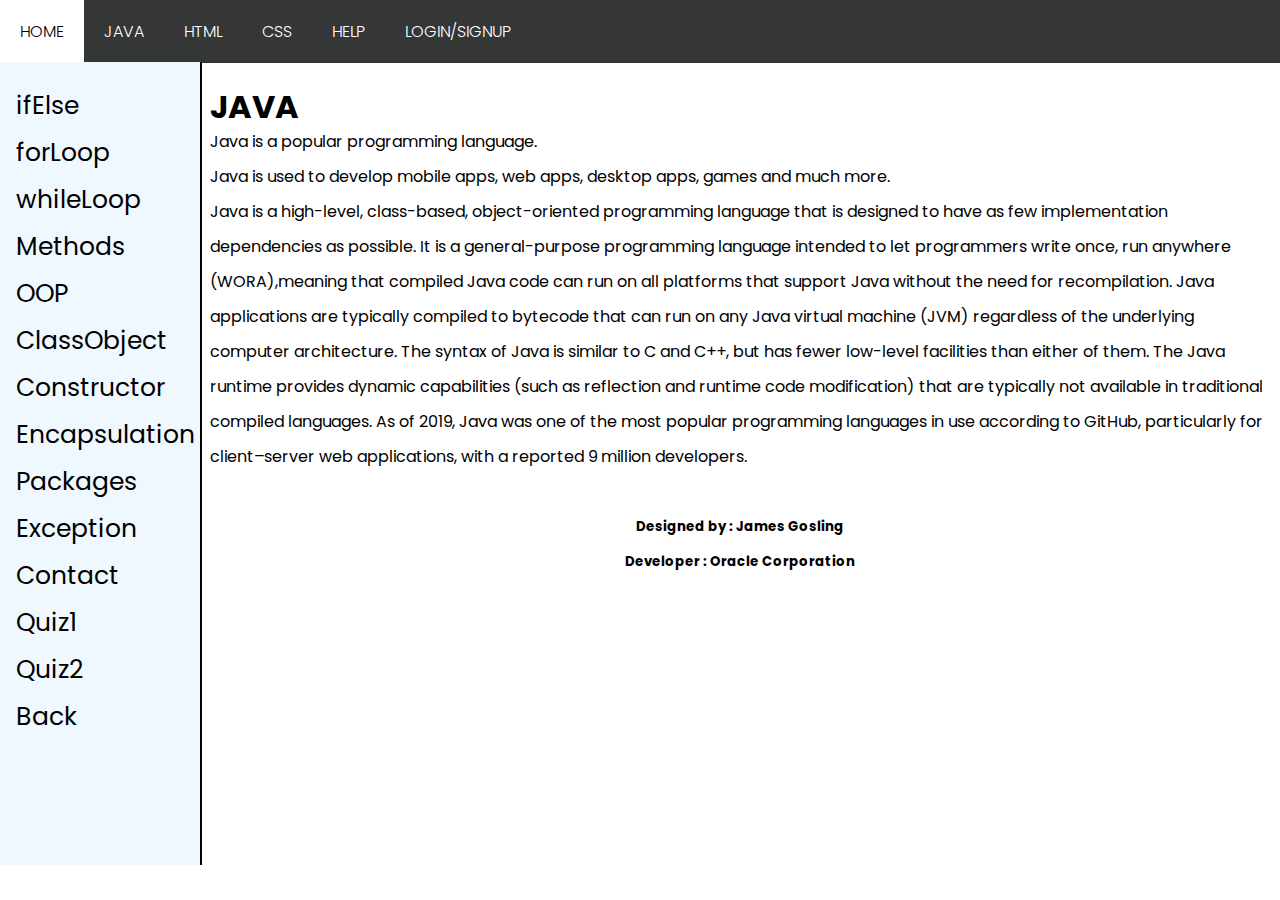
<file: java.html>
<!DOCTYPE html>
<html lang="en">
<head>
    <meta charset="UTF-8">
    <meta http-equiv="X-UA-Compatible" content="IE=edge">
    <meta name="viewport" content="width=device-width, initial-scale=1.0">
    <title>Document</title>
    <link rel="stylesheet" href="sidenav.css">
    <style>
      nav{
    background-color: rgb(53, 54, 54);
    overflow: hidden;
    display: flexbox;
    position: sticky;
    top: 0;
    height: 20%;
  }
nav a{
    display: block;
    
    color: white;
    text-decoration: none;
    padding: 14px 20px;
    float: left;
    font-weight: 300;
}
a.menu:hover{
  color: rgb(0, 0, 0);
  background-color: rgb(255, 255, 255);
}

    </style>
</head>
<body>
  <nav>
    <a href="./index.html" class="menu"><i class="fa fa-home"></i>HOME</a>
    <a href="./java.html" class="menu">JAVA</a>
    <a href="./HTML.html" class="menu">HTML</a>
    <a href="./CSS.html" class="menu">CSS</a>
    <a href="#" class="menu">HELP</a>
    <a href="./login.html" class="log">LOGIN/SIGNUP</a>
  </nav>
    <div class="sidenav">
        <a class="optt"  href="#">About</a>
        <a class="optt" href="#">Services</a>
        <a class="optt" href="#">Clients</a>
        <a class="optt" href="#">Contact</a>
        <a class="optt" href="#">Contact</a>
        <a class="optt" href="#">Contact</a>
        <a class="optt" href="#">Contact</a>
        <a class="optt" href="#">Contact</a>
        <a class="optt" href="#">Contact</a>
        <a class="optt" href="#">Contact</a>
        <a class="optt" href="#">Contact</a>
        <a class="optt" href="./pro work/java1 Q.html">Quiz1</a>
        <a class="optt" href="./pro work/java2 Q.html">Quiz2</a>
        <a class="optt" href="./index.html">Back</a>

      </div>
      
      <!-- Page content -->
      <div class="main">
        <div >
            <h1 class="title">JAVA</h1>
        </div>
    <div class="content">
        <p  ><p>Java is a popular programming language.
          <br>
        <p> Java is used to develop mobile apps, web apps, desktop apps, games and much more.</p>
          <p> Java is a high-level, class-based, object-oriented programming language that is designed to have as few implementation dependencies as possible. It is a general-purpose programming language intended to let programmers write once, run anywhere (WORA),meaning that compiled Java code can run on all platforms that support Java without the need for recompilation. Java applications are typically compiled to bytecode that can run on any Java virtual machine (JVM) regardless of the underlying computer architecture. The syntax of Java is similar to C and C++, but has fewer low-level facilities than either of them. The Java runtime provides dynamic capabilities (such as reflection and runtime code modification) that are typically not available in traditional compiled languages. As of 2019, Java was one of the most popular programming languages in use according to GitHub, particularly for client–server web applications, with a reported 9 million developers.</p>
          <br>
          <h5 style="text-align: center;"> Designed by : James Gosling</h5>
          <h5 style="text-align: center;">Developer : Oracle Corporation</h5>
          <br>
          <br>
          <br>
          
      </p>
            </p>
        </div>
      </div>
      <script>
          const javaOptions=['ifElse','forLoop','whileLoop','Methods','OOP','ClassObject','Constructor','Encapsulation','Packages','Exception']
          const Jcontent={
            ifElse: "<br/><hr/><h3>The if Statement</h3>Use the if statement Use the if statement to specify a block of Java code to be executed if a condition is true .<br/><br/>Syntax:<br/>if (condition) {<br/>// block of code to be executed if the condition is true<br/>}<br/>Note that if is in lowercase letters. Uppercase letters (If or IF) will generate an error.<br/><br/><hr/><h3>The else Statement</h3>Use the else statement to specify a block of code to be executed if the condition is false.<br/><br/>Syntax:<br/>if (condition) {<br/>// block of code to be executed if the condition is true<br/>} else {<br/>// block of code to be executed if the condition is false<br/>}<br/><br/><hr/><h3>Short Hand If...Else (Ternary Operator)</h3>There is also a short-hand if else, which is known as the ternary operator because it consists of three operands. It can be used to replace multiple lines of code with a single line. It is often used to replace simple if else statements:<br/><br/>Syntax:<br/>variable = (condition) ? expressionTrue :  expressionFalse;",
            forLoop: "<br/><hr/><h3>Java forLoop</h3>When you know exactly how many times you want to loop through a block of code, use the for loop instead of a while loop:<br/><br/>Syntax:<br/><br/>for (statement 1; statement 2; statement 3) {<br/>// code block to be executed<br/>}<br/><h4>Statement 1</h4> is executed (one time) before the execution of the code block.<br/><h4>Statement 2</h4> defines the condition for executing the code block.<br/><h4>Statement 3</h4> is executed (every time) after the code block has been executed.<br/><br/><h5>The example below will print the numbers 0 to 4:</h5>for (int i = 0; i < 5; i++) {<br/> System.out.println(i);<br/>}",
            whileLoop: "<br/><hr/><h3>Java whileLoop</h3>Loops can execute a block of code as long as a specified condition is reached.<br/>Loops are handy because they save time, reduce errors, and they make code more readable.<br/>The while loop loops through a block of code as long as a specified condition is true:<br/><br/>Syntax:<br/><br/>while (condition) { <br/> // code block to be executed<br/>}<br/><br/>In the example below, the code in the loop will run, over and over again, as long as a variable (i) is less than 5:<br/><br/>int i = 0;<br/>while (i < 5) {<br/>System.out.println(i);<br/> i++;<br/>}<br/>Note: Do not forget to increase the variable used in the condition, otherwise the loop will never end!<br/><br/><hr/><h3>Java Do/While Loop</h3>The do/while loop is a variant of the while loop. This loop will execute the code block once, before checking if the condition is true, then it will repeat the loop as long as the condition is true.<br/><br/>Syntax:<br/><br/>do {<br/> // code block to be executed<br/>}<br/>while (condition);<br/><br/>The example below uses a do/while loop. The loop will always be executed at least once, even if the condition is false, because the code block is executed before the condition is tested:<br/><br/>int i = 0;<br/>do {<br/> System.out.println(i);<br/> i++;<br/>}<br/>while (i < 5);",
            Methods:"<br/><hr/><br/>A method is a block of code which only runs when it is called.<br/>You can pass data, known as parameters, into a method.<br/>Methods are used to perform certain actions, and they are also known as functions.<br/>Why use methods? To reuse code: define the code once, and use it many times.<br/><br/><hr/><h3>Create a Method</h3>A method must be declared within a class. It is defined with the name of the method, followed by parentheses (). Java provides some pre-defined methods, such as System.out.println(), but you can also create your own methods to perform certain actions:<br/><br/>Create a method inside Main:<br/><br/>public class Main {<br/>  static void myMethod(){<br/>// code to be executed<br/>}<br/>}<br/><br/><hr/><h3>Call a Method</h3>To call a method in Java, write the method's name followed by two parentheses () and a semicolon;<br/>In the following example, myMethod() is used to print a text (the action), when it is called:<br/><br/>Inside main, call the myMethod() method:<br/>public class Main {<br/>static void myMethod() {<br/>System.out.println(''I just got executed!'');<br/>}<br/>public static void main(String[] args) {<br/>myMethod();<br/>}<br/>}<br/>// Outputs 'I just got executed!'<br/><br/>A method can also be called multiple times:<br/>public class Main {<br/>static void myMethod() {<br/>System.out.println(''I just got executed'');<br/>}<br/>public static void main(String[] args) {<br/>myMethod();<br/>myMethod();<br/>myMethod();<br/>}<br/>}<br/>// I just got executed!<br/>// I just got executed!<br/>// I just got executed!",
            OOP:"<br/><hr/><h3>Java - What is OOP?</h3>OOP stands for Object-Oriented Programming.<br/>Procedural programming is about writing procedures or methods that perform operations on the data, while object-oriented programming is about creating objects that contain both data and methods.<br/><br/>Object-oriented programming has several advantages over procedural programming:<br/>OOP is faster and easier to execute<br/>OOP provides a clear structure for the programs<br/>OOP helps to keep the Java code DRY ''Don't Repeat Yourself'', and makes the code easier to maintain, modify and debug<br/>OOP makes it possible to create full reusable applications with less code and shorter development time<br/><br/>Tip: The ''Don't Repeat Yourself'' (DRY) principle is about reducing the repetition of code. You should extract out the codes that are common for the application, and place them at a single place and reuse them instead of repeating it.<br/><br/><hr/><h3>Java - What are Classes and Objects?</h3>Classes and objects are the two main aspects of object-oriented programming.<br/>Look at the following illustration to see the difference between class and objects:<br/>Class={Fruit}<br/>Object={ Apple,Banana,Mango}<br/>So,a class is a template for objects, and an object is an instance of a class.<br/>When the individual objects are created, they inherit all the variables and methods from the class.",
            ClassObject:"<br/><hr/><h3>Java Classes/Objects</h3>Java is an object-oriented programming language.<br/><br/>Everything in Java is associated with classes and objects, along with its attributes and methods. For example: in real life, a car is an object. The car has attributes, such as weight and color, and methods, such as drive and brake.<br/><br/>A Class is like an object constructor, or a ''blueprint'' for creating objects.<br/><br/><hr/><h3>Create a Class</h3>To create a class, use the keyword class:<br/><br/>Create a class named ''Main'' with a variable x:<br/><br/>public class Main {<br/>int x = 5;<br/>}<br/><br/><strong>Remember from the Java Syntax chapter that a class should always start with an uppercase first letter, and that the name of the java file should match the class name.</strong><br/><br/><hr/><h3>Create a Object</h3>n Java, an object is created from a class. We have already created the class named Main, so now we can use this to create objects.<br/><br/>To create an object of Main, specify the class name, followed by the object name, and use the keyword new:<br/><br/>Create an object called ''myObj'' and print the value of x:<br/><br/>public class Main {<br/>int x = 5;<br/>public static void main(String[] args) {<br/>Main myObj = new Main();<br/>System.out.println(myObj.x);<br/>}<br/>}",
            Constructor:"<br/><hr/><h3>Java Contructors</h3>A constructor in Java is a special method that is used to initialize objects. The constructor is called when an object of a class is created. It can be used to set initial values for object attributes:<br/><br/>Create a constructor:<br/><br/>// Create a Main class<br/>public class Main {<br/>int x;&emsp;&emsp;// Create a class attribute<br/><br/>// Create a class constructor for the Main class<br/>public Main() {<br/>x = 5; &emsp;&emsp; // Set the initial value for the class attribute x<br/>}<br/>public static void main(String[] args) {<br/>Main myObj = new Main(); &emsp;&emsp;// Create an object of class Main (This will call the constructor)<br/>System.out.println(myObj.x); &emsp;&emsp;// Print the value of x<br/>}<br/>}<br/><br/>// Outputs 5<br/><br/><strong>Note that the constructor name must match the class name, and it cannot have a return type (like void).<br/>Also note that the constructor is called when the object is created.<br/>All classes have constructors by default: if you do not create a class constructor yourself, Java creates one for you. However, then you are not able to set initial values for object attributes.</strong><br/><br/><hr/><h3>Constructor Parameters</h3>Constructors can also take parameters, which is used to initialize attributes.<br/>The following example adds an int y parameter to the constructor. Inside the constructor we set x to y (x=y). When we call the constructor, we pass a parameter to the constructor (5), which will set the value of x to 5:<br/><br/>Example:<br/>public class Main {<br/>int x;<br/><br/>public Main(int y) {<br/>x = y;<br/>}<br/><br/>public static void main(String[] args) {<br/>Main myObj = new Main(5);<br/>System.out.println(myObj.x);<br/>}<br/>}<br/><br/>// Outputs 5<br/><br/><strong>You can have as many parameters as you want.</strong>",
            Encapsulation:"<br/><hr/><h3>Java Encapsulation</h3>The meaning of Encapsulation, is to make sure that ''sensitive'' data is hidden from users. To achieve this, you must:<br/>&emsp;&emsp;-> declare class variables/attributes as private<br/>&emsp;&emsp;-> provide public get and set methods to access and update the value of a private variable<br/><br/><hr/><h3>Get and Set</h3>You learned from the previous chapter that private variables can only be accessed within the same class (an outside class has no access to it). However, it is possible to access them if we provide public get and set methods.<br/><br/>The get method returns the variable value, and the set method sets the value.<br/><br/>Syntax for both is that they start with either get or set, followed by the name of the variable, with the first letter in upper case:<br/><br/>public class Person {<br/>private String name; // private = restricted access<br/><br/>// Getter<br/>public String getName() {<br/>return name;<br/>}<br/><br/>// Setter<br/>public void setName(String newName) {<br/>this.name = newName;<br/>}<br/>}<br/><br/><strong>Example explained:</strong><br/>The get method returns the value of the variable name.<br/>The set method takes a parameter (newName) and assigns it to the name variable. The this keyword is used to refer to the current object.<br/>However, as the name variable is declared as private, we cannot access it from outside this class.<br/><br/><hr/><h3>Why Encapsulation?</h3>-> Better control of class attributes and methods.<br/>-> Class attributes can be made read-only (if you only use the get method), or write-only (if you only use the set method)<br/>-> Flexible: the programmer can change one part of the code without affecting other parts<br/>-> Increased security of data<br/>",
            Packages:"<br/><hr/><h3>Java Packages&API</h3>A package in Java is used to group related classes. Think of it as a folder in a file directory. We use packages to avoid name conflicts, and to write a better maintainable code. Packages are divided into two categories:<br/>&emsp;&emsp;-> Built-in Packages (packages from the Java API)<br/>&emsp;&emsp;-> User-defined Packages (create your own packages)<br/><br/><hr/><h3>Built-in Packages</h3>The Java API is a library of prewritten classes, that are free to use, included in the Java Development Environment.<br/><br/>The library contains components for managing input, database programming, and much much more. The complete list can be found at Oracles website: https://docs.oracle.com/javase/8/docs/api/.<br/><br/>The library is divided into packages and classes. Meaning you can either import a single class (along with its methods and attributes), or a whole package that contain all the classes that belong to the specified package.<br/><br/>To use a class or a package from the library, you need to use the import keyword:<br/><br/>Syntax:<br/>import package.name.Class;  &emsp;&emsp; // Import a single class<br/>import package.name.*;  &emsp;&emsp; // Import the whole package<br/><br/><hr/><h3>Import a Class</h3>If you find a class you want to use, for example, the Scanner class, which is used to get user input, write the following code:<br/><br/>Example<br/>import java.util.Scanner;<br/><br/>In the example above, java.util is a package, while Scanner is a class of the java.util package.<br/><br/>To use the Scanner class, create an object of the class and use any of the available methods found in the Scanner class documentation. In our example, we will use the nextLine() method, which is used to read a complete line:<br/><br/>Example:<br/>Using the Scanner class to get user input:<br/>import java.util.Scanner;<br/>class MyClass {<br/>public static void main(String[] args) {<br/>Scanner myObj = new Scanner(System.in);<br/>System.out.println(''Enter username'');<br/>String userName = myObj.nextLine();<br/>System.out.println(''Username is: '' + userName);<br/>}<br/>}",
            Exception:"<br/><hr/><h3>Java Exceptions</h3>When executing Java code, different errors can occur: coding errors made by the programmer, errors due to wrong input, or other unforeseeable things.<br/>When an error occurs, Java will normally stop and generate an error message. The technical term for this is: Java will throw an exception (throw an error).<br/><br/><hr/><h3>Java try and catch</h3>The try statement allows you to define a block of code to be tested for errors while it is being executed.<br/><br/>The catch statement allows you to define a block of code to be executed, if an error occurs in the try block.<br/><br/>The try and catch keywords come in pairs:<br/><br/>Syntax:<br/>try {<br/>&emsp;&emsp;//  Block of code to try<br/>}<br/>catch(Exception e) {<br/>&emsp;&emsp;//  Block of code to handle errors<br/>}<br/><br/>If an error occurs, we can use try...catch to catch the error and execute some code to handle it.<br/><br/><hr/><h3>Finally</h3>The finally statement lets you execute code, after try...catch, regardless of the result:<br/><br/>Example<br/>public class Main {<br/>public static void main(String[] args) {<br/>try {<br/>int[] myNumbers = {1, 2, 3};<br/>System.out.println(myNumbers[10]);<br/>} <br/>catch (Exception e) {<br/>System.out.println(''Something went wrong.'');<br/>} <br/>finally {<br/>System.out.println(''The 'try catch' is finished.'');<br/>}<br/>}<br/>}<br/><br/><hr/><h3>The throw keyword</h3>The throw statement allows you to create a custom error.<br/><br/>The throw statement is used together with an exception type. There are many exception types available in Java:<br/>ArithmeticException, FileNotFoundException, ArrayIndexOutOfBoundsException, SecurityException, etc:<br/><br/>Example:<br/>Throw an exception if age is below 18 (print ''Access denied''). If age is 18 or older, print ''Access granted'':<br/>public class Main {<br/>static void checkAge(int age) {<br/>if (age < 18) {<br/>throw new ArithmeticException(''Access denied - You must be at least 18 years old.'');<br/>}<br/>else {<br/>System.out.println(''Access granted - You are old enough!'');<br/>}<br/>}<br/><br/>public static void main(String[] args) {<br/>checkAge(15); // Set age to 15 (which is below 18...)<br/>}<br/>}<br/><br/>The output will be:<br/>Exception in thread ''main'' java.lang.ArithmeticException: Access denied - You must be at least 18 years old.<br/>at Main.checkAge(Main.java:4)<br/>at Main.main(Main.java:12)<br/><br/>If age was 20, you would not get an exception.",
          }
          const options=document.getElementsByClassName('optt');
        const title=document.getElementsByClassName('title')[0]
        const cont=document.getElementsByClassName('content')[0]
        var i=0;
        javaOptions.map(opt=>{options[i++].innerHTML=opt})
        var arr = Array.from(options);
        var k;
        arr.map(opt=>{opt.addEventListener('click',()=>{
            title.innerHTML=opt.innerHTML
            k=opt.innerHTML
            cont.innerHTML=""
            cont.innerHTML=Jcontent[k]
        })})
      </script>
</body>
</html>
</file>
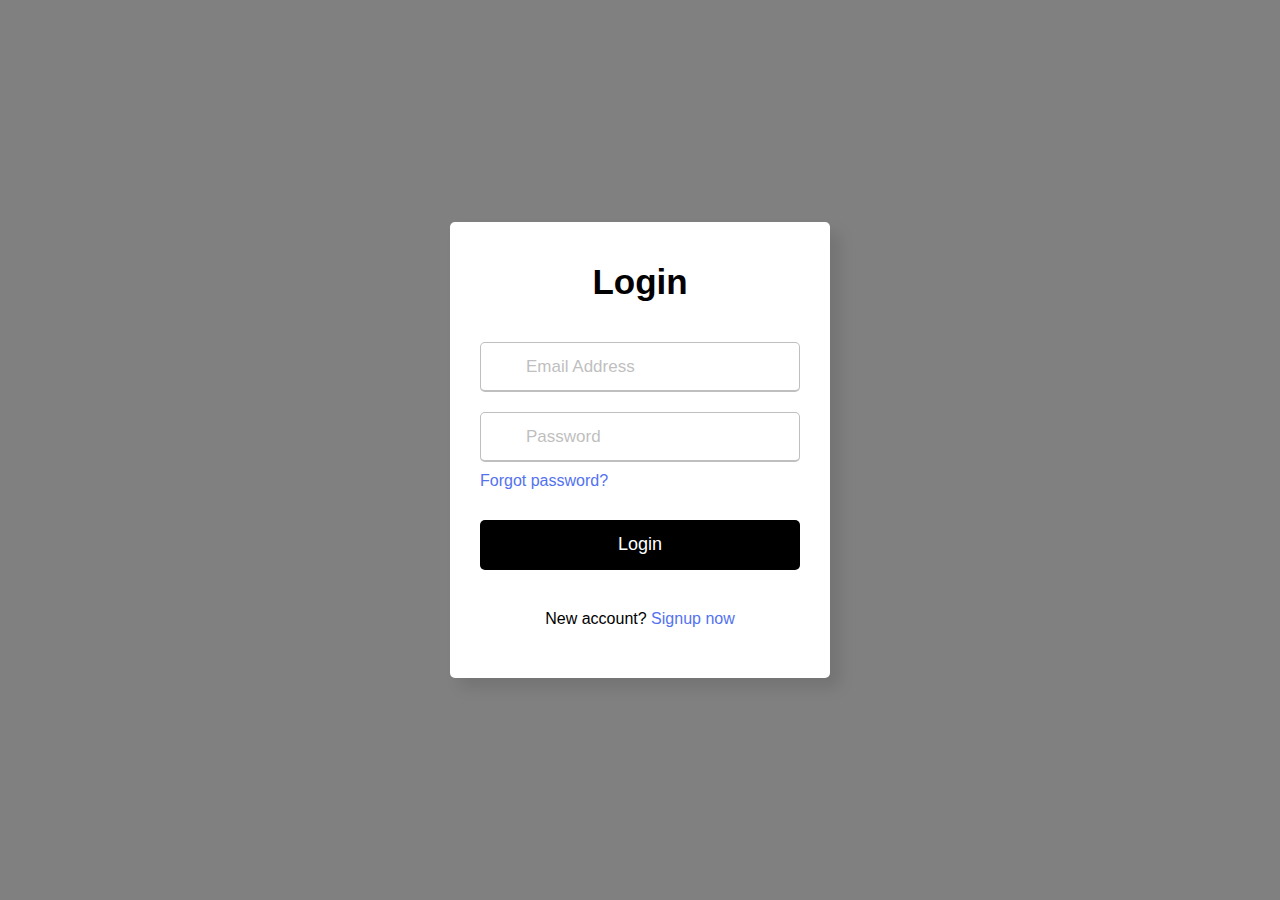
<file: login.html>
<!DOCTYPE html>
<html lang="en">
<head>
  <meta charset="UTF-8">
  <meta name="viewport" content="width=device-width, initial-scale=1.0">
  <title>Login Form validation in HTML & CSS | CodingNepal</title>
  <link rel="stylesheet" href="style1.css">
 
</head>
<body>
  <div class="wrapper">
    <header>Login </header>
    <form action="#">
      <div class="field email">
        <div class="input-area">
          <input type="text" placeholder="Email Address">
          <i class="icon fas fa-envelope"></i>
          <i class="error error-icon fas fa-exclamation-circle"></i>
        </div>
        <div class="error error-txt">Email Required</div>
      </div>
      <div class="field password">
        <div class="input-area">
          <input type="password" placeholder="Password">
          <i class="icon fas fa-lock"></i>
          <i class="error error-icon fas fa-exclamation-circle"></i>
        </div>
        <div class="error error-txt">Password Required</div>
      </div>
      <div class="pass-txt"><a href="#">Forgot password?</a></div>
      <input type="submit" value="Login">
    </form>
    <div class="sign-txt">New account? <a href="#"> Signup now</a></div>
  </div>
  
  

</body>
</html>
</file>
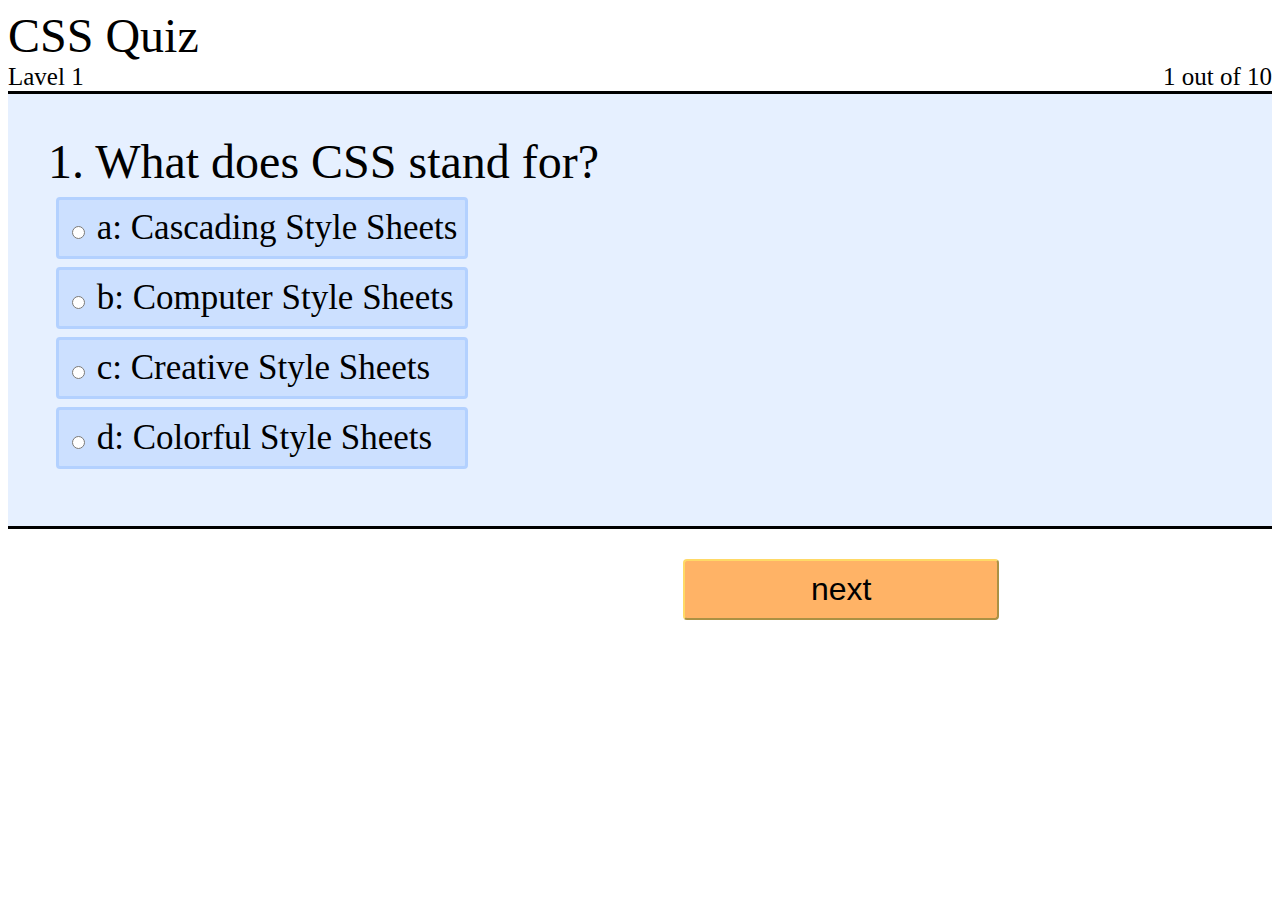
<file: pro work/css1 Q.html>
<!DOCTYPE html>
<html>
<head>
	<link rel="stylesheet" type="text/css" href="quizcss.css" />
</head> 
 <body> 
   <div id="hed">
    CSS Quiz 
   </div> 
     
   <div class="p">
     Lavel 1
   </div> 
   <div class="queNo" id="n">
      number of questions will be displayed 
   </div>
 
   <div class="box"> 
     <div class="que" id="q"  >
        Que`ll B dispD 
     </div> 
     <div class="opts" id="o" onclick="dispSubmitButton()">
        Option`ll B dispD 
     </div> 
  </div>

  <div class="resBox"> 
       <button type="radio" id="sub"  onclick="displayRadioValue()">submit</button> 
       <button type="radio" id="nxt" onclick="disp()">next</button> 
  </div>

  
   <b>
     <div class="result" id="res">
            RESULT
     </div>
   </b>

    <!-- <img id="myImg" src="" width="107" height="98" alt="img"> -->

  <script type="text/javascript" src="css1 quiz.js" > </script>
  </body>
</html>
</file>
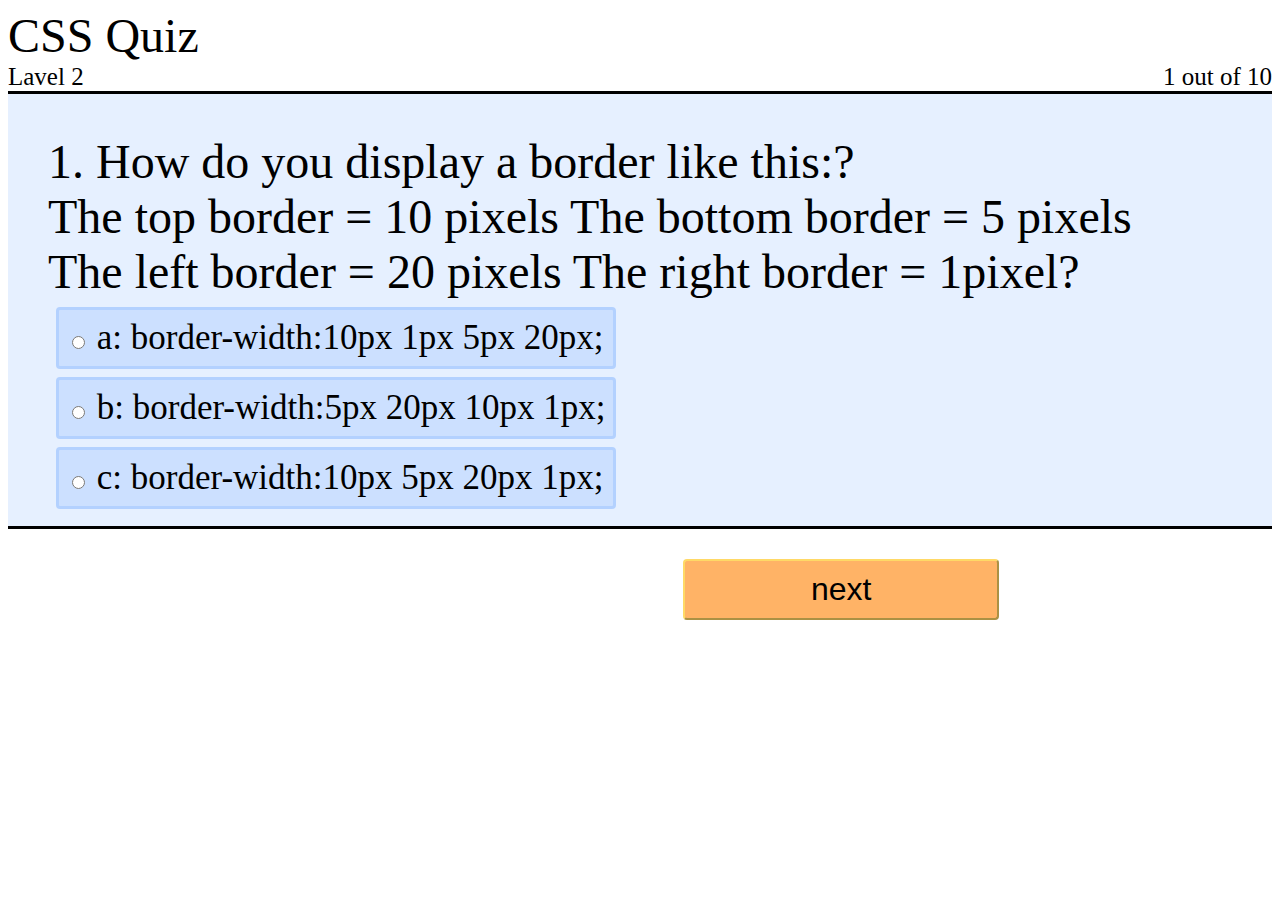
<file: pro work/css2 Q.html>
<!DOCTYPE html>
<html>
<head>
	<link rel="stylesheet" type="text/css" href="quizcss.css" />
</head> 
 <body> 
   <div id="hed">
    CSS Quiz 
   </div> 
     
   <div class="p">
      Lavel 2 
   </div> 
   <div class="queNo" id="n">
      number of questions will be displayed 
   </div>
 
   <div class="box"> 
     <div class="que" id="q"  >
        Que`ll B dispD 
     </div> 
     <div class="opts" id="o" onclick="dispSubmitButton()">
        Option`ll B dispD 
     </div> 
  </div>

  <div class="resBox"> 
       <button type="radio" id="sub"  onclick="displayRadioValue()">submit</button> 
       <button type="radio" id="nxt" onclick="disp()">next</button> 
  </div>

  
   <b>
     <div class="result" id="res">
            RESULT
     </div>
   </b>


  <script type="text/javascript" src="css2 quiz.js" > </script>
  </body>
</html>
</file>
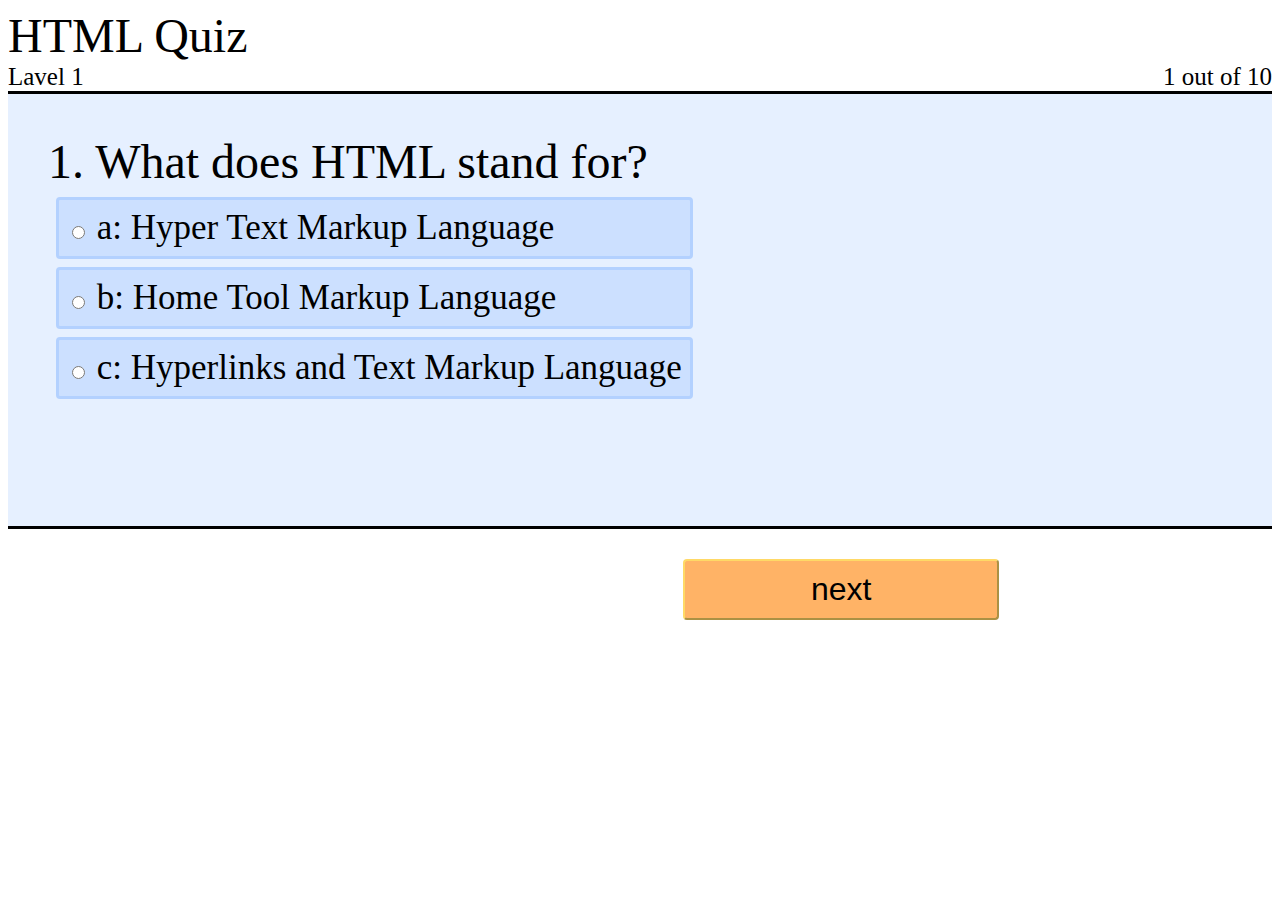
<file: pro work/html1 Q.html>
<!DOCTYPE html>
<html>
<head>
	<link rel="stylesheet" type="text/css" href="quizcss.css" />
</head> 
 <body> 
   <div id="hed">
    HTML Quiz 
   </div> 
     
   <div class="p">
     Lavel 1 
   </div> 
   <div class="queNo" id="n">
      number of questions will be displayed 
   </div>
 
   <div class="box"> 
     <div class="que" id="q"  >
        Que`ll B dispD 
     </div> 
     <div class="opts" id="o" onclick="dispSubmitButton()">
        Option`ll B dispD 
     </div> 
  </div>

  <div class="resBox"> 
       <button type="radio" id="sub"  onclick="displayRadioValue()">submit</button> 
       <button type="radio" id="nxt" onclick="disp()">next</button> 
  </div>

  
   <b>
     <div class="result" id="res">
            RESULT
     </div>
   </b>

    <!--- <img id="myImg" src="" width="107" height="98" alt="img">  -->

  <script type="text/javascript" src="html1 quiz.js" > </script>
  </body>
</html>
</file>
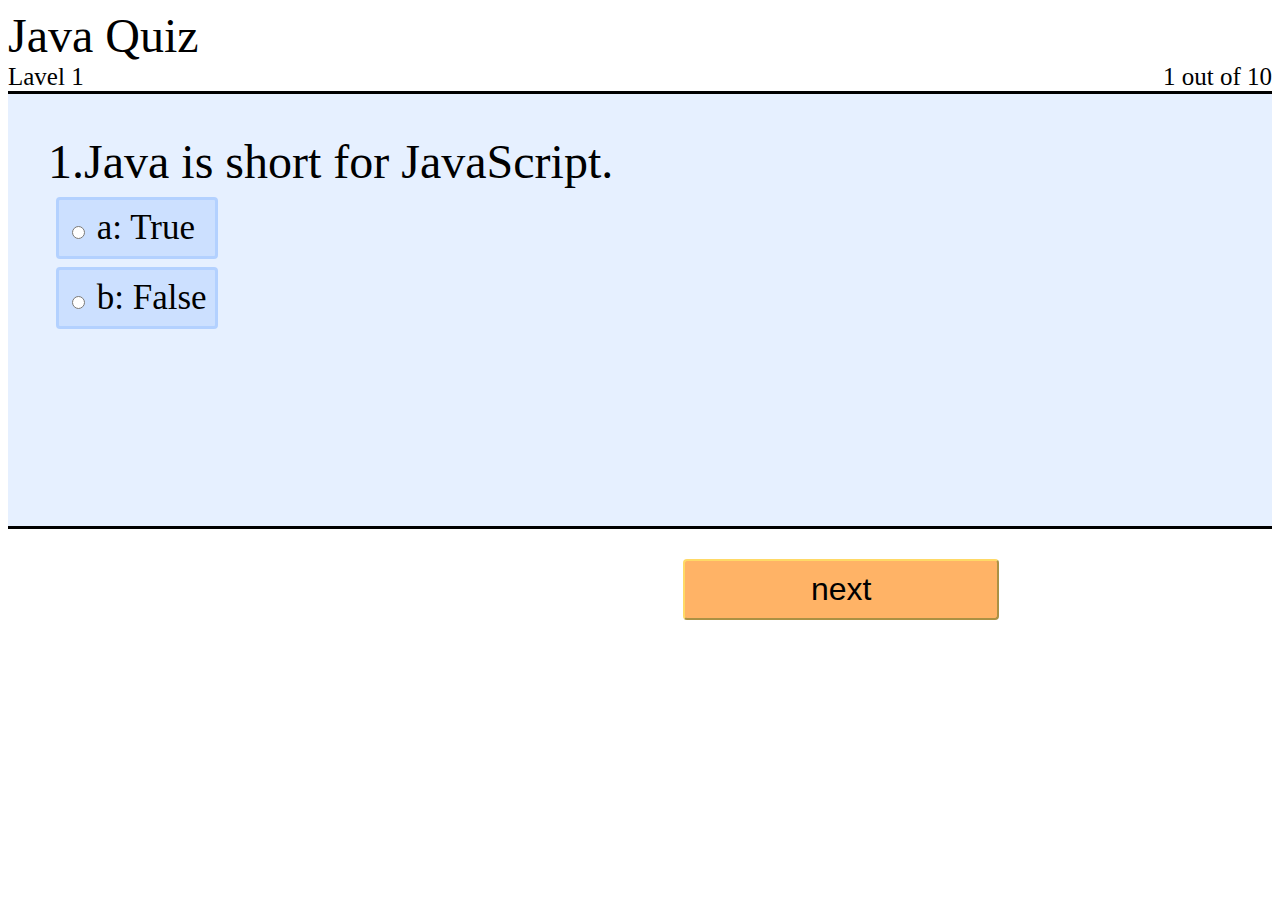
<file: pro work/java1 Q.html>
<!DOCTYPE html>
<html>
<head>
	<link rel="stylesheet" type="text/css" href="quizcss.css" />
</head> 
 <body> 
   <div id="hed">
    Java Quiz 
   </div> 
     
   <div class="p">
      Lavel 1
   </div> 
   <div class="queNo" id="n">
      number of questions will be displayed 
   </div>
 
   <div class="box"> 
     <div class="que" id="q"  >
        Que`ll B dispD 
     </div> 
     <div class="opts" id="o" onclick="dispSubmitButton()">
        Option`ll B dispD 
     </div> 
  </div>

  <div class="resBox"> 
       <button type="radio" id="sub"  onclick="displayRadioValue()">submit</button> 
       <button type="radio" id="nxt" onclick="disp()">next</button> 
  </div>

  
   <b>
     <div class="result" id="res">
            RESULT
     </div>
   </b>

    <!--- <img id="myImg" src="" width="107" height="98" alt="img">  -->

  <script type="text/javascript" src="java1 quiz.js" > </script>
  </body>
</html>
</file>
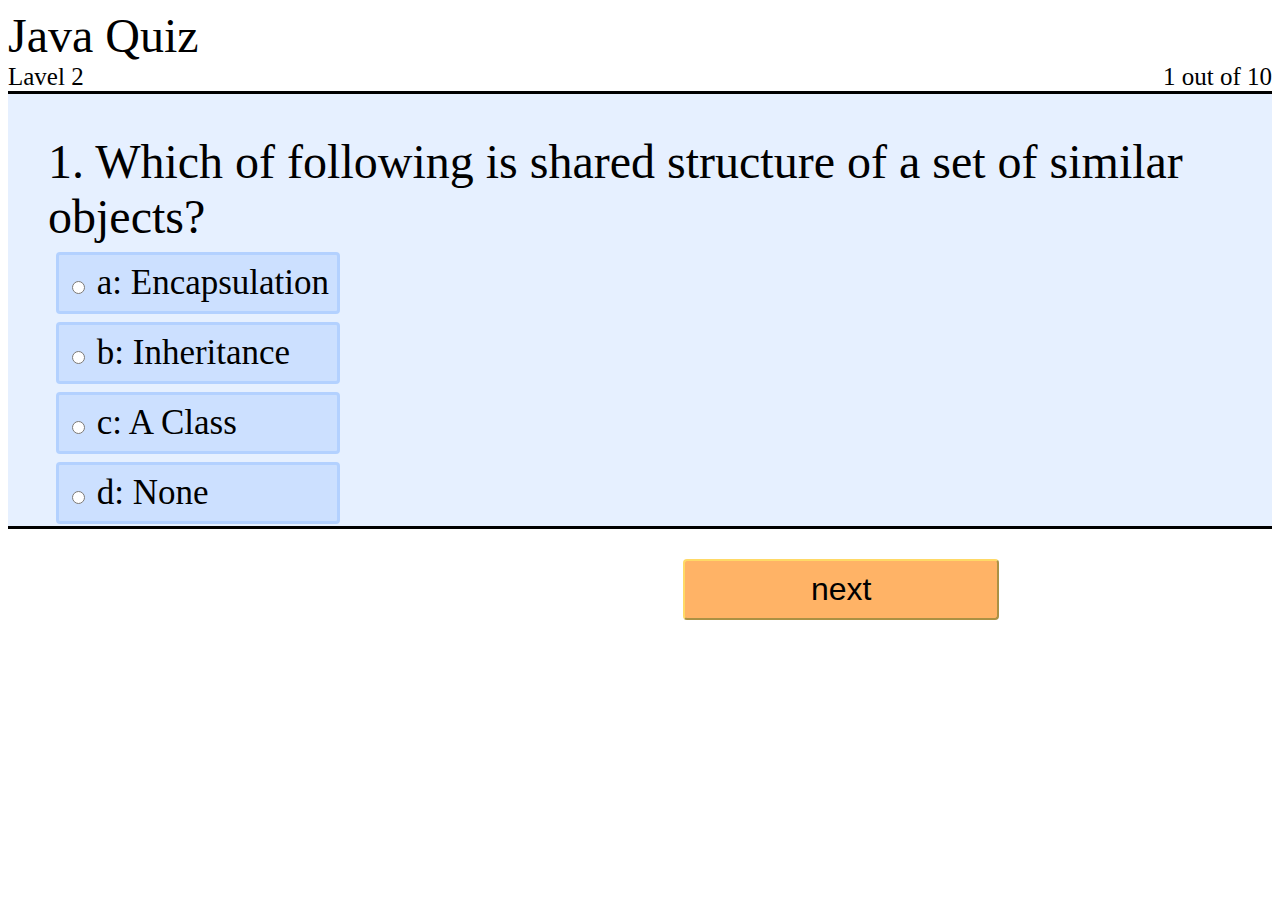
<file: pro work/java2 Q.html>
<!DOCTYPE html>
<html>
<head>
	<link rel="stylesheet" type="text/css" href="quizcss.css" />
</head> 
 <body> 
   <div id="hed">
    Java Quiz 
   </div> 
     
   <div class="p">
      Lavel 2 
   </div> 
   <div class="queNo" id="n">
      number of questions will be displayed 
   </div>
 
   <div class="box"> 
     <div class="que" id="q"  >
        Que`ll B dispD 
     </div> 
     <div class="opts" id="o" onclick="dispSubmitButton()">
        Option`ll B dispD 
     </div> 
  </div>

  <div class="resBox"> 
       <button type="radio" id="sub"  onclick="displayRadioValue()">submit</button> 
       <button type="radio" id="nxt" onclick="disp()">next</button> 
  </div>

  
   <b>
     <div class="result" id="res">
            RESULT
     </div>
   </b>

   <!--  <img id="myImg" src="" width="107" height="98" alt="img">   --->

  <script type="text/javascript" src="java2 quiz.js" > </script>
  </body>
</html>
</file>
<file: style.css>
@import url('https://fonts.googleapis.com/css2?family=Poppins:wght@300&family=Roboto:wght@300&display=swap');
*{
    margin: 0%;
    padding: 0%;
    box-sizing: border-box;
    list-style: none;
    font-family: 'Poppins', sans-serif;
}
body{
    margin: 0%;
}
header{
    padding: 10px;
    text-align: left;
    background-color: white;
    color: rgb(0, 0, 0);
    
    height: 20vh;
    min-height: 20px;
}
header h1{
    font-size: 60px;
   
}
nav{
    position: sticky;
    top: 0;
    background-color: rgb(51, 49, 49);
    overflow: hidden;
    display: flexbox;
}
nav a{
    display: block;
    color: white;
    text-decoration: none;
    padding: 14px 20px;
    float: left;
    font-weight: 400;
}
section{
    text-align: center;
    padding-top: 40px;
}
.one{
    background-color: #d9eee1;
    height: 100vh;
    display: flex;
    align-items: center;
    justify-content: space-around;
}
.one h3{
    font-size: 75px;
}
.two{
    background-color: #f3f2a0;
    height: 100vh;
    display: flex;
    align-items: center;
    justify-content: space-around;
}
.two h3{
    font-size: 75px;
}
.three{
    background-color: rgb(200, 248, 246);
    height: 100vh;
    display: flex;
    align-items: center;
    justify-content: space-around;
}
.three h3{
    font-size: 75px;
}

footer{
    overflow: hidden;
    background-color: black;
}
footer a{
    display: block;
    color: white;
    text-decoration: none;
    padding: 14px 20px;
    float: left;
}
.copyright,.log{
    float: right;
}
p{
    margin: 0px 100px;
    font-size: 25px;
}
h5{
    font-weight: bold;
    font-size: 20px;
}
a :hover{
    /* color: mediumspringgreen; */
}
@media screen and(max-width:700px){
    nav{
        flex-direction: column;
    }
}
.menu:hover{
    background-color: white;
    color: black;
}
.log:hover{
    background-color: white;
    color: black;
}
a.ht{
    background-color: rgb(54, 218, 54);
    color: black;
    text-decoration: none;
    font-size: 20px;
    font-weight: bolder;
    font-style: inherit;
    background-color: linear-gradient(to right ,#f5d837,#bbb812);
    padding: 10px 50px;
    border-radius: 10px;
    margin: 20%;
}
a.ht:hover{
    background-color: rgb(30, 255, 60);
    color: black;
}
</file>
<file: sidenav.css>
@import url('https://fonts.googleapis.com/css2?family=Poppins:wght@300&family=Roboto:wght@300&display=swap');
*{
  margin: 0;
  padding: 0;
  font-family: 'Poppins', sans-serif;
  line-height: 35px;
  
}
.sidenav {
    height: 87%; /* Full-height: remove this if you want "auto" height */
    width: 200px; /* Set the width of the sidebar */
    position: fixed; /* Fixed Sidebar (stay in place on scroll) */
    z-index: 1; /* Stay on top */
    top: 62px; 
    left: 0;
    bottom: 0;
    background-color: aliceblue; /* Black */
    overflow-x: hidden; /* Disable horizontal scroll */
    border-right: 2px solid black;
    padding-top: 20px;
  }
  
  /* The navigation menu links */
  .sidenav a {
    padding: 6px 8px 6px 16px;
    text-decoration: none;
    font-size: 25px;
    color: black;
    display: block;
  }
  
  /* When you mouse over the navigation links, change their color */
  .sidenav a:hover {
    color: #f1f1f1;
    background-color: rgb(0, 0, 0);
  }
  
  /* Style page content */
  .main {
    margin-left: 200px; /* Same as the width of the sidebar */
    padding: 0px 10px;
    margin-top: 2%;
  }
  
  /* On smaller screens, where height is less than 450px, change the style of the sidebar (less padding and a smaller font size) */
  @media screen and (max-height: 450px) {
    .sidenav {padding-top: 15px;}
    .sidenav a {font-size: 18px;}
  }
  h2{
    text-decoration: underline;
    color: royalblue;
  }
  h3{
    text-decoration: underline;
    color: royalblue;
  }
</file>
<file: style1.css>
*{
    margin: 0;
    padding: 0;
    box-sizing: border-box;
    font-family: "Poppins", sans-serif;
  }
  body{
    width: 100%;
    height: 100vh;
    display: flex;
    align-items: center;
    justify-content: center;
    background: gray
  }
  ::selection{
    color: white;
    background: #5372F0;
  }
  .wrapper{
    width: 380px;
    padding: 40px 30px 50px 30px;
    background: #fff;
    border-radius: 5px;
    text-align: center;
    box-shadow: 10px 10px 15px rgba(0,0,0,0.1);
  }
  .wrapper header{
    font-size: 35px;
    font-weight: 600;
  }
  .wrapper form{
    margin: 40px 0;
  }
  form .field{
    width: 100%;
    margin-bottom: 20px;
  }
  form .field.shake{
    animation: shake 0.3s ease-in-out;
  }
  @keyframes shake {
    0%, 100%{
      margin-left: 0px;
    }
    20%, 80%{
      margin-left: -12px;
    }
    40%, 60%{
      margin-left: 12px;
    }
  }
  form .field .input-area{
    height: 50px;
    width: 100%;
    position: relative;
  }
  form input{
    width: 100%;
    height: 100%;
    outline: none;
    padding: 0 45px;
    font-size: 18px;
    background: none;
    caret-color: #5372F0;
    border-radius: 5px;
    border: 1px solid #bfbfbf;
    border-bottom-width: 2px;
    transition: all 0.2s ease;
  }
  form .field input:focus,
  form .field.valid input{
    border-color: #5372F0;
  }
  form .field.shake input,
  form .field.error input{
    border-color: #dc3545;
  }
  .field .input-area i{
    position: absolute;
    top: 50%;
    font-size: 18px;
    pointer-events: none;
    transform: translateY(-50%);
  }
  .input-area .icon{
    left: 15px;
    color: #bfbfbf;
    transition: color 0.2s ease;
  }
  .input-area .error-icon{
    right: 15px;
    color: #dc3545;
  }
  form input:focus .icon,
  form .field.valid .icon{
    color: #5372F0;
  }
  form .field.shake input:focus ~ .icon,
  form .field.error input:focus ~ .icon{
    color: #bfbfbf;
  }
  form input::placeholder{
    color: #bfbfbf;
    font-size: 17px;
  }
  form .field .error-txt{
    color: #dc3545;
    text-align: left;
    margin-top: 5px;
  }
  form .field .error{
    display: none;
  }
  form .field.shake .error,
  form .field.error .error{
    display: block;
  }
  form .pass-txt{
    text-align: left;
    margin-top: -10px;
  }
  .wrapper a{
    color: #5372F0;
    text-decoration: none;
  }
  .wrapper a:hover{
    text-decoration: underline;
  }
  form input[type="submit"]{
    height: 50px;
    margin-top: 30px;
    color: #fff;
    padding: 0;
    border: none;
    background: black;
    cursor: pointer;
    border-bottom: 2px solid rgba(0,0,0,0.1);
    transition: all 0.3s ease;
  }
  form input[type="submit"]:hover{
    background: #2c52ed;
  }
</file>
<file: pro work/quizcss.css>
#hed
{
  font-size : 3em ; 
}

.p
{
  font-size : 25px;
  position: absolute ;
}

.que
{
  font-size : 3em;
}

.opts {
  margin-bottom: 5px;
  display: inline-block;
  font-style : bold ;
  font-size: 35px ;
}
.opts label{
  display: block;
  padding : 8px; 
  margin : 8px;
  border-radius : 4px ; 
  border-color : #b3d1ff ;
  border-style : solid ;
  background-color : #cce0ff ;
}

button
{
 position : absolute ;
 background-color: #ffb366;
 border-color : #ffd966 ;
 padding: 10px;
 font-size: 2em;
 border-radius: 4px;
 margin : 20px ;
 width : 25% ; 
 right : 20% ;
}
button:hover {
  background-color: #ffd966;
 // color: white;
}
button:focus
{
  background-color: #ffd966 ;
  border-color : #ffb366 ;
}

#sub
{
  left : 20% ;
  display: none;
  //background-color: red ;
}

.box
{
  position : relative ;
  border-bottom-style: solid ;
  border-top-style : solid ;
  padding: 40px ;
  background-color : #e6f0ff ;
  height: 22em ;
}

.result   
{
  color : black ;
  //width : 10% ;
  height : 40px ;
  margin : auto ;
  background-color : lightblue ;
  //border : solid ;
  text-align : center ;
  padding: 10px;
  font-size: 2em;
  border-radius: 4px;
  display : none ;
}

.queNo
{
 font-size : 25px ;
 text-align : right ;
}

.resBox
{
 //margin : 50px ;
 position : relative ;
 padding : 10px ;
 //border : solid ;
 height : 100px ;
}

#myImg
{
 font-size : 15px ;
 margin-top : 20px ;
 margin : auto ;
}

.button1 {
  background-color: white; 
  color: black; 
  border: 2px solid #4CAF50;
}
</file>
